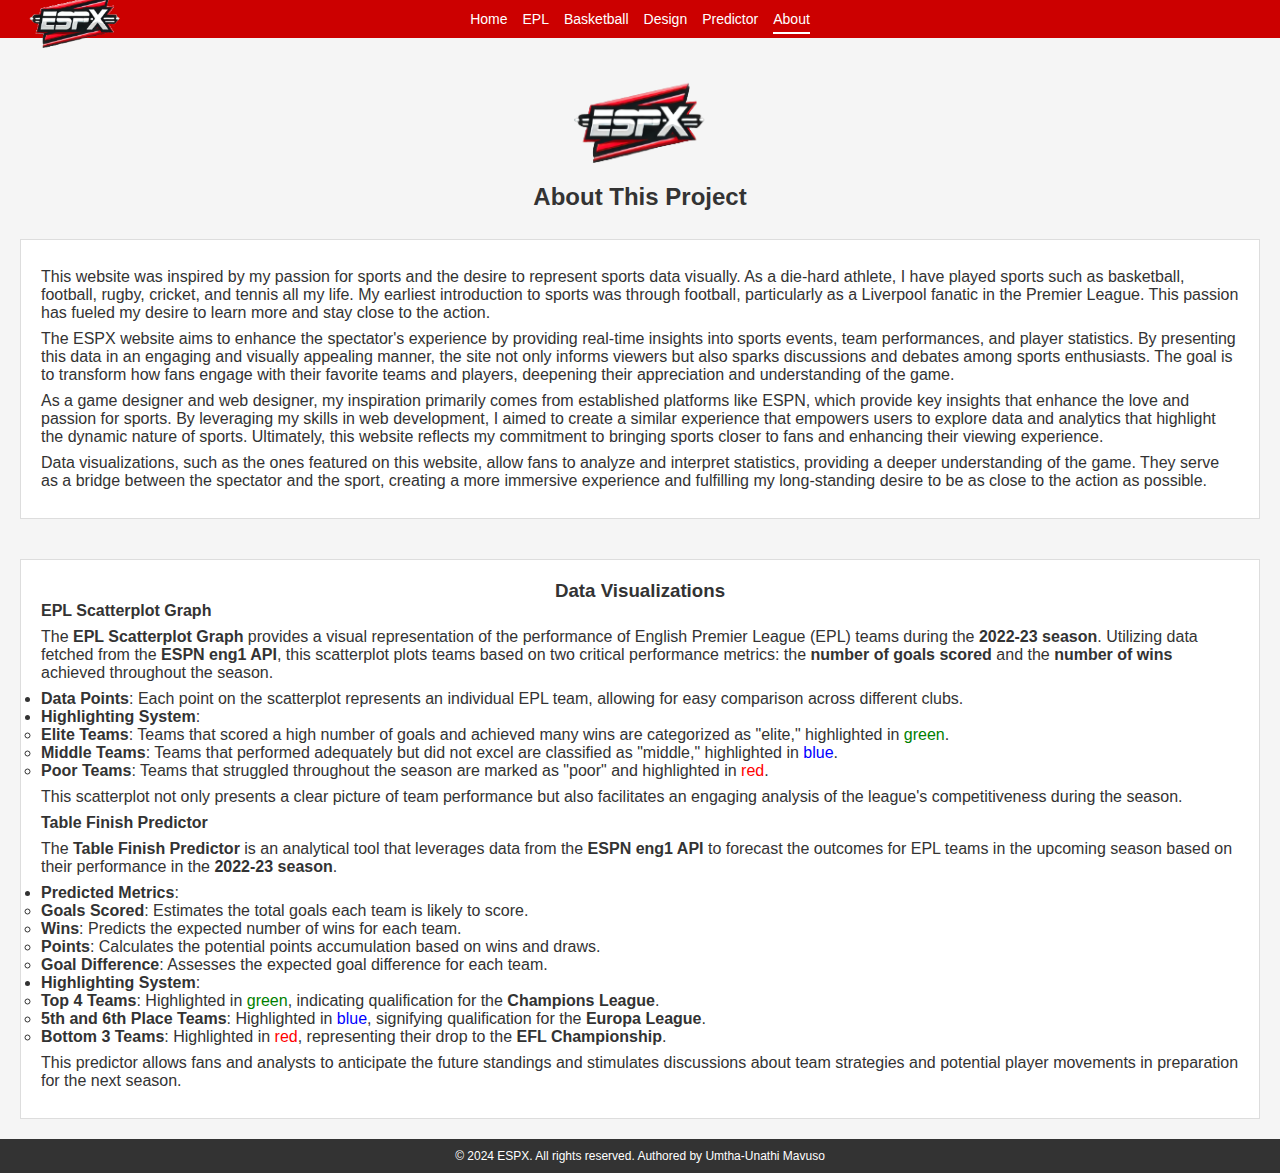
<file: html/about.html>
<!DOCTYPE html>
<html lang="en">
<head>
    <meta charset="UTF-8">
    <meta name="viewport" content="width=device-width, initial-scale=1.0">
    <title>About</title>
    <meta name="description" content="Learn about the inspiration and development behind the ESPN Clone project, combining a passion for sports with web development and data visualization.">
    <meta name="keywords" content="about, ESPN Clone, sports passion, web development, data visualization">
    <meta name="author" content="Umtha-Unathi Mavuso">
    <link rel="stylesheet" href="../css/styles.css">
    <script src="../js/all.js" defer></script>
</head>    
<body>
    <header>
        <div class="espx-header">
            <img src="../logos/espx-logo(2).png" alt="ESPX Logo" class="espx-logo">
            <nav>
                <ul class="nav-menu">
                    <!-- Navigation links to different pages -->
                    <li><a href="../index.html" class="nav-link" data-page="home">Home</a></li>
                    <li><a href="../html/efl.html" class="nav-link" data-page="epl">EPL</a></li>
                    <li><a href="../html/bballnews.html" class="nav-link" data-page="basketball">Basketball</a></li>
                    <li><a href="../html/design.html" class="nav-link" data-page="design">Design</a></li>
                    <li><a href="../html/predictor.html" class="nav-link" data-page="predictor">Predictor</a></li>
                    <li><a href="../html/about.html" class="nav-link" data-page="about">About</a></li>
                </ul>
            </nav>
        </div>
    </header>

    <main>
        <a href="../index.html">
            <img src="../logos/espx-logo(2).png" alt="ESPX Logo" class="espn-logo">
        </a>
        <h2>About This Project</h2>
        <section class="about-page-description">
            <p>This website was inspired by my passion for sports and the desire to represent sports data visually. As a die-hard athlete, I have played sports such as basketball, football, rugby, cricket, and tennis all my life. My earliest introduction to sports was through football, particularly as a Liverpool fanatic in the Premier League. This passion has fueled my desire to learn more and stay close to the action.</p>

            <p>The ESPX website aims to enhance the spectator's experience by providing real-time insights into sports events, team performances, and player statistics. By presenting this data in an engaging and visually appealing manner, the site not only informs viewers but also sparks discussions and debates among sports enthusiasts. The goal is to transform how fans engage with their favorite teams and players, deepening their appreciation and understanding of the game.</p>

            <p>As a game designer and web designer, my inspiration primarily comes from established platforms like ESPN, which provide key insights that enhance the love and passion for sports. By leveraging my skills in web development, I aimed to create a similar experience that empowers users to explore data and analytics that highlight the dynamic nature of sports. Ultimately, this website reflects my commitment to bringing sports closer to fans and enhancing their viewing experience.</p>

            <p>Data visualizations, such as the ones featured on this website, allow fans to analyze and interpret statistics, providing a deeper understanding of the game. They serve as a bridge between the spectator and the sport, creating a more immersive experience and fulfilling my long-standing desire to be as close to the action as possible.</p>
        </section>

        <section class="scatterplot-explanation">
            <h3>Data Visualizations</h3>
            <h4>EPL Scatterplot Graph</h4>
            <p>The <strong>EPL Scatterplot Graph</strong> provides a visual representation of the performance of English Premier League (EPL) teams during the <strong>2022-23 season</strong>. Utilizing data fetched from the <strong>ESPN eng1 API</strong>, this scatterplot plots teams based on two critical performance metrics: the <strong>number of goals scored</strong> and the <strong>number of wins</strong> achieved throughout the season.</p>
            <ul>
                <li><strong>Data Points</strong>: Each point on the scatterplot represents an individual EPL team, allowing for easy comparison across different clubs.</li>
                <li><strong>Highlighting System</strong>: 
                    <ul>
                        <li><strong>Elite Teams</strong>: Teams that scored a high number of goals and achieved many wins are categorized as "elite," highlighted in <span style="color: green;">green</span>.</li>
                        <li><strong>Middle Teams</strong>: Teams that performed adequately but did not excel are classified as "middle," highlighted in <span style="color: blue;">blue</span>.</li>
                        <li><strong>Poor Teams</strong>: Teams that struggled throughout the season are marked as "poor" and highlighted in <span style="color: red;">red</span>.</li>
                    </ul>
                </li>
            </ul>
            <p>This scatterplot not only presents a clear picture of team performance but also facilitates an engaging analysis of the league's competitiveness during the season.</p>

            <h4>Table Finish Predictor</h4>
            <p>The <strong>Table Finish Predictor</strong> is an analytical tool that leverages data from the <strong>ESPN eng1 API</strong> to forecast the outcomes for EPL teams in the upcoming season based on their performance in the <strong>2022-23 season</strong>.</p>
            <ul>
                <li><strong>Predicted Metrics</strong>: 
                    <ul>
                        <li><strong>Goals Scored</strong>: Estimates the total goals each team is likely to score.</li>
                        <li><strong>Wins</strong>: Predicts the expected number of wins for each team.</li>
                        <li><strong>Points</strong>: Calculates the potential points accumulation based on wins and draws.</li>
                        <li><strong>Goal Difference</strong>: Assesses the expected goal difference for each team.</li>
                    </ul>
                </li>
                <li><strong>Highlighting System</strong>: 
                    <ul>
                        <li><strong>Top 4 Teams</strong>: Highlighted in <span style="color: green;">green</span>, indicating qualification for the <strong>Champions League</strong>.</li>
                        <li><strong>5th and 6th Place Teams</strong>: Highlighted in <span style="color: blue;">blue</span>, signifying qualification for the <strong>Europa League</strong>.</li>
                        <li><strong>Bottom 3 Teams</strong>: Highlighted in <span style="color: red;">red</span>, representing their drop to the <strong>EFL Championship</strong>.</li>
                    </ul>
                </li>
            </ul>
            <p>This predictor allows fans and analysts to anticipate the future standings and stimulates discussions about team strategies and potential player movements in preparation for the next season.</p>
        </section>
    </main>

    <footer>
        <!-- Footer with copyright information -->
        <p>&copy; 2024 ESPX. All rights reserved. Authored by Umtha-Unathi Mavuso</p>
    </footer>
</body>
</html>
</file>
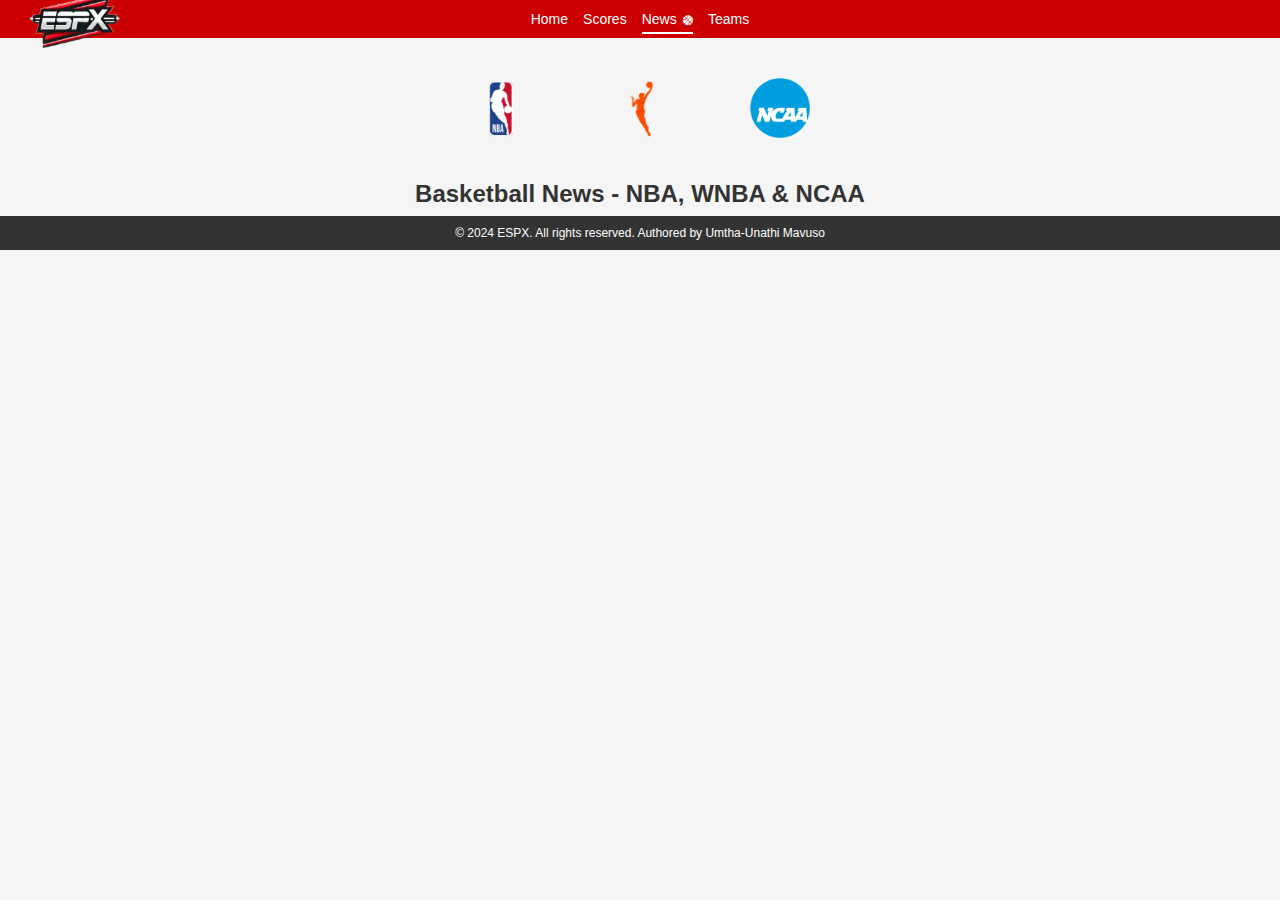
<file: html/bballnews.html>
<!DOCTYPE html>
<html lang="en">
<head>
    <meta charset="UTF-8">
    <meta name="viewport" content="width=device-width, initial-scale=1.0">
    <title>Basketball News - NBA, WNBA & NCAA</title>
    <link rel="stylesheet" href="../css/styles.css">
    <link rel="stylesheet" href="https://cdnjs.cloudflare.com/ajax/libs/font-awesome/6.0.0-beta3/css/all.min.css">
    <script src="../js/bballnews.js" defer></script> 
    <script src="../js/all.js" defer></script>
</head>
<body>
    <header class="espx-header">
        <img src="../logos/espx-logo(2).png" alt="ESPX Logo" class="espx-logo">
        <ul class="nav-menu">
            <li><a href="../index.html" class="nav-link" data-page="home">Home</a></li>
            <li><a href="../html/bballscores.html" class="nav-link" data-page="scores">Scores</a></li>
            <li><a href="../html/bballnews.html" class="nav-link" data-page="basketball">News <i class="fas fa-basketball-ball"></i></a></li> <!-- Added basketball icon -->
            <li><a href="../html/bballteams.html" class="nav-link" data-page="teams">Teams</a></li>
        </ul>
    </header>

    <main>
        <section>
            <div class="news-header">
                <a href="bballnews.html" data-league="nba">
                    <img src="../logos/nba-logo.png" alt="NBA Logo" class="nba-logo">
                </a>
                <a href="bballnews.html" data-league="wnba">
                    <img src="../logos/wnba-logo.png" alt="WNBA Logo" class="wnba-logo">
                </a>
                <a href="bballnews.html" data-league="ncaa">
                    <img src="../logos/ncaamw-logo.png" alt="NCAA Logo" class="ncaa-logo">
                </a>
            </div> 
            <h2>Basketball News - NBA, WNBA & NCAA</h2>
            <div id="news-container">
                <!-- Basketball news will be injected here -->
            </div>
        </section>
    </main>

    <footer>
        <p>&copy; 2024 ESPX. All rights reserved. Authored by Umtha-Unathi Mavuso</p>
    </footer>
</body>
</html>
</file>
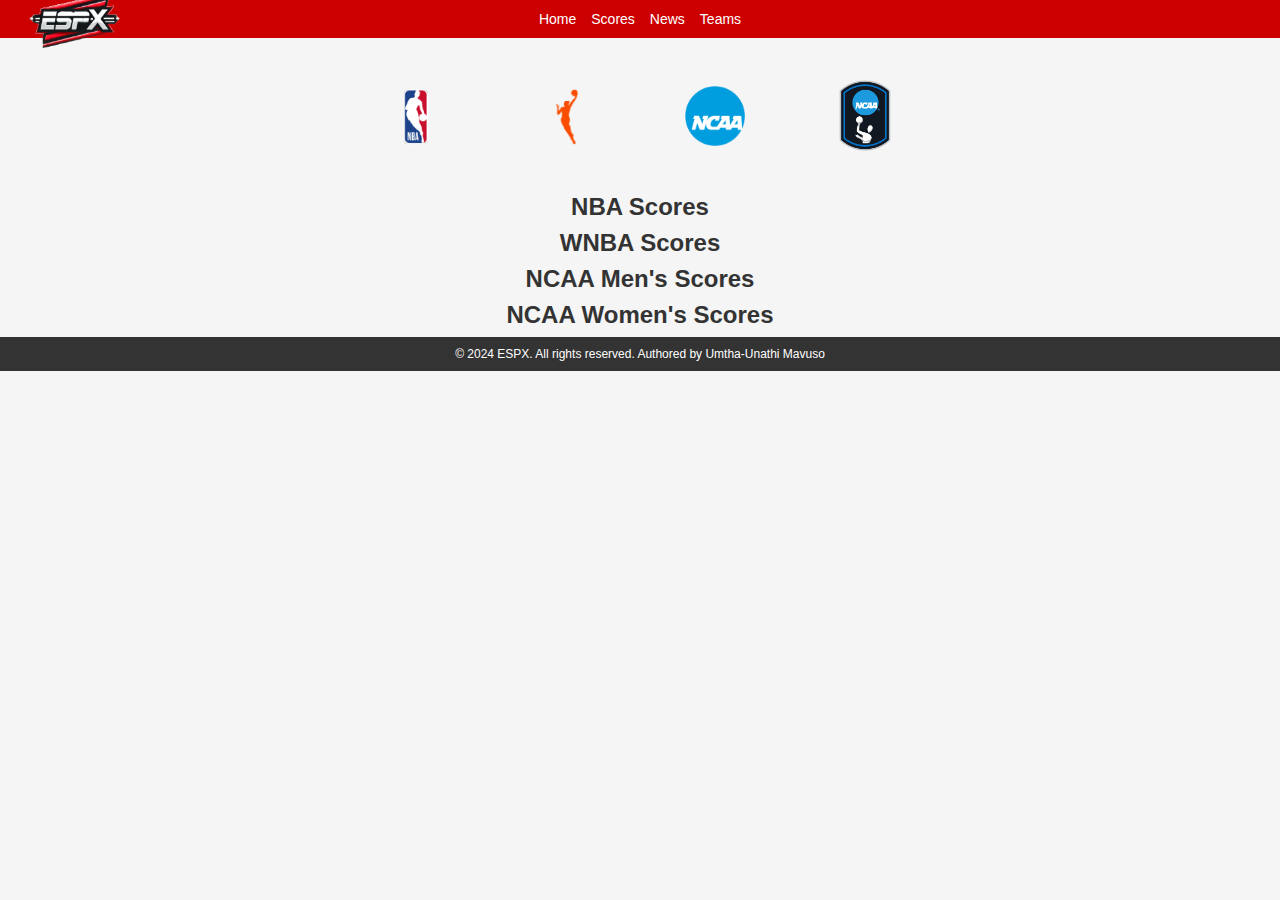
<file: html/bballscores.html>
<!DOCTYPE html>
<html lang="en">
<head>
    <meta charset="UTF-8">
    <meta name="viewport" content="width=device-width, initial-scale=1.0">
    <title>ESPX Basketball Scores</title>
    <link rel="stylesheet" href="../css/styles.css">
    <script src="../js/bballscores.js" defer></script>
</head>
<body>
    <header class="espx-header">
        <img src="../logos/espx-logo(2).png" alt="ESPX Logo" class="espx-logo">
        <ul class="nav-menu">
            <li><a href="../index.html" class="nav-link" data-page="home">Home</a></li>
            <li><a href="../html/bballscores.html" class="nav-link" data-page="scores">Scores</a></li>
            <li><a href="../html/bballnews.html" class="nav-link" data-page="basketball">News</a></li>
            <li><a href="../html/bballteams.html" class="nav-link" data-page="teams">Teams</a></li>
        </ul>
    </header>

    <main>
        <section>
            <div class="header-container">
                <!-- Logos for different leagues -->
                <img src="../logos/nba-logo.png" alt="NBA Logo" class="league-logo" id="nba-logo">
                <img src="../logos/wnba-logo.png" alt="WNBA Logo" class="league-logo" id="wnba-logo">
                <img src="../logos/ncaamw-logo.png" alt="NCAA Men's Logo" class="league-logo" id="ncaamw-logo">
                <img src="../logos/ncaaw-logo.png" alt="NCAA Women's Logo" class="league-logo" id="ncaaw-logo">
            </div>

            <!-- NBA Scores Container -->
            <div id="nba-scores-container" class="scores-container">
                <h2>NBA Scores</h2>
                <div id="nba-scores"></div>
            </div>

            <!-- WNBA Scores Container -->
            <div id="wnba-scores-container" class="scores-container">
                <h2>WNBA Scores</h2>
                <div id="wnba-scores"></div>
            </div>

            <!-- NCAA Men's Scores Container -->
            <div id="ncaamw-scores-container" class="scores-container">
                <h2>NCAA Men's Scores</h2>
                <div id="ncaamw-scores"></div>
            </div>

            <!-- NCAA Women's Scores Container -->
            <div id="ncaaw-scores-container" class="scores-container">
                <h2>NCAA Women's Scores</h2>
                <div id="ncaaw-scores"></div>
            </div>
        </section>
    </main>

    <footer>
        <p>&copy; 2024 ESPX. All rights reserved. Authored by Umtha-Unathi Mavuso</p>
    </footer>
</body>
</html>
</file>
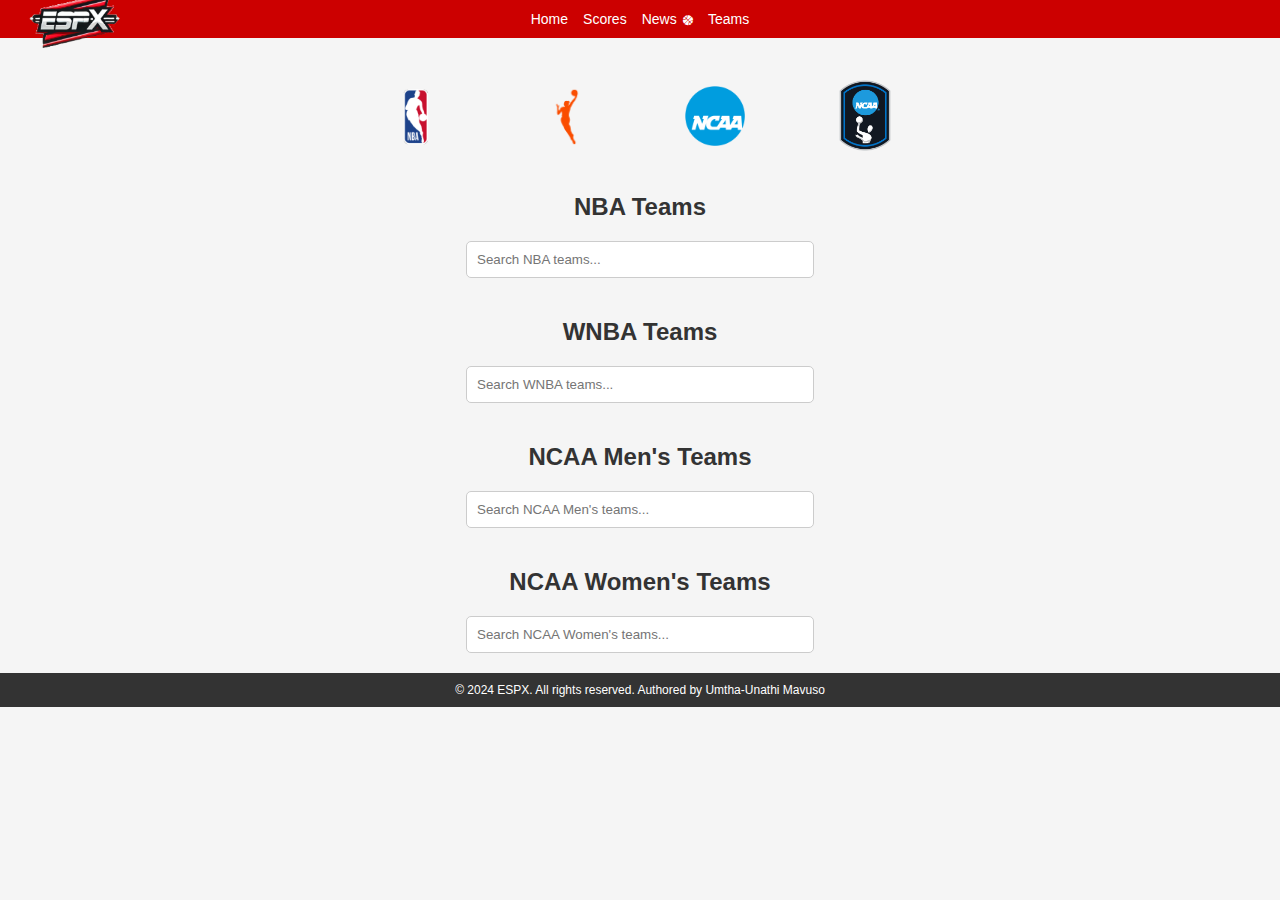
<file: html/bballteams.html>
<!DOCTYPE html>
<html lang="en">
<head>
    <meta charset="UTF-8">
    <meta name="viewport" content="width=device-width, initial-scale=1.0">
    <title>ESPX Basketball Teams</title>
    <link rel="stylesheet" href="../css/styles.css">
    <link rel="stylesheet" href="https://cdnjs.cloudflare.com/ajax/libs/font-awesome/6.0.0-beta3/css/all.min.css">
    <script src="../js/bballteams.js" defer></script>
</head>
<body>
    <header class="espx-header">
        <img src="../logos/espx-logo(2).png" alt="ESPX Logo" class="espx-logo">
        <ul class="nav-menu">
            <li><a href="../index.html" class="nav-link" data-page="home">Home</a></li>
            <li><a href="../html/bballscores.html" class="nav-link" data-page="scores">Scores</a></li>
            <li><a href="../html/bballnews.html" class="nav-link" data-page="basketball">News <i class="fas fa-basketball-ball"></i></a></li> <!-- Added basketball icon -->
            <li><a href="../html/bballteams.html" class="nav-link" data-page="teams">Teams</a></li>
        </ul>
    </header>

    <main>
        <section>
            <div class="header-container">
                <!-- Logos for different leagues -->
                <img src="../logos/nba-logo.png" alt="NBA Logo" class="league-logo" id="nba-logo">
                <img src="../logos/wnba-logo.png" alt="WNBA Logo" class="league-logo" id="wnba-logo">
                <img src="../logos/ncaamw-logo.png" alt="NCAA Men's Logo" class="league-logo" id="ncaamw-logo">
                <img src="../logos/ncaaw-logo.png" alt="NCAA Women's Logo" class="league-logo" id="ncaaw-logo">
            </div>

            <!-- NBA Teams Container -->
            <div id="nba-container" class="team-container">
                <h2>NBA Teams</h2>
                <input type="text" id="nba-search" placeholder="Search NBA teams..." />
                <div id="nba-teams"></div>
            </div>

            <!-- WNBA Teams Container -->
            <div id="wnba-container" class="team-container">
                <h2>WNBA Teams</h2>
                <input type="text" id="wnba-search" placeholder="Search WNBA teams..." />
                <div id="wnba-teams"></div>
            </div>

            <!-- NCAA Men's Teams Container -->
            <div id="ncaamw-container" class="team-container">
                <h2>NCAA Men's Teams</h2>
                <input type="text" id="ncaamw-search" placeholder="Search NCAA Men's teams..." />
                <div id="ncaamw-teams"></div>
            </div>

            <!-- NCAA Women's Teams Container -->
            <div id="ncaaw-container" class="team-container">
                <h2>NCAA Women's Teams</h2>
                <input type="text" id="ncaaw-search" placeholder="Search NCAA Women's teams..." />
                <div id="ncaaw-teams"></div>
            </div>
        </section>
    </main>

    <footer>
        <p>&copy; 2024 ESPX. All rights reserved. Authored by Umtha-Unathi Mavuso</p>
    </footer>
</body>
</html>
</file>
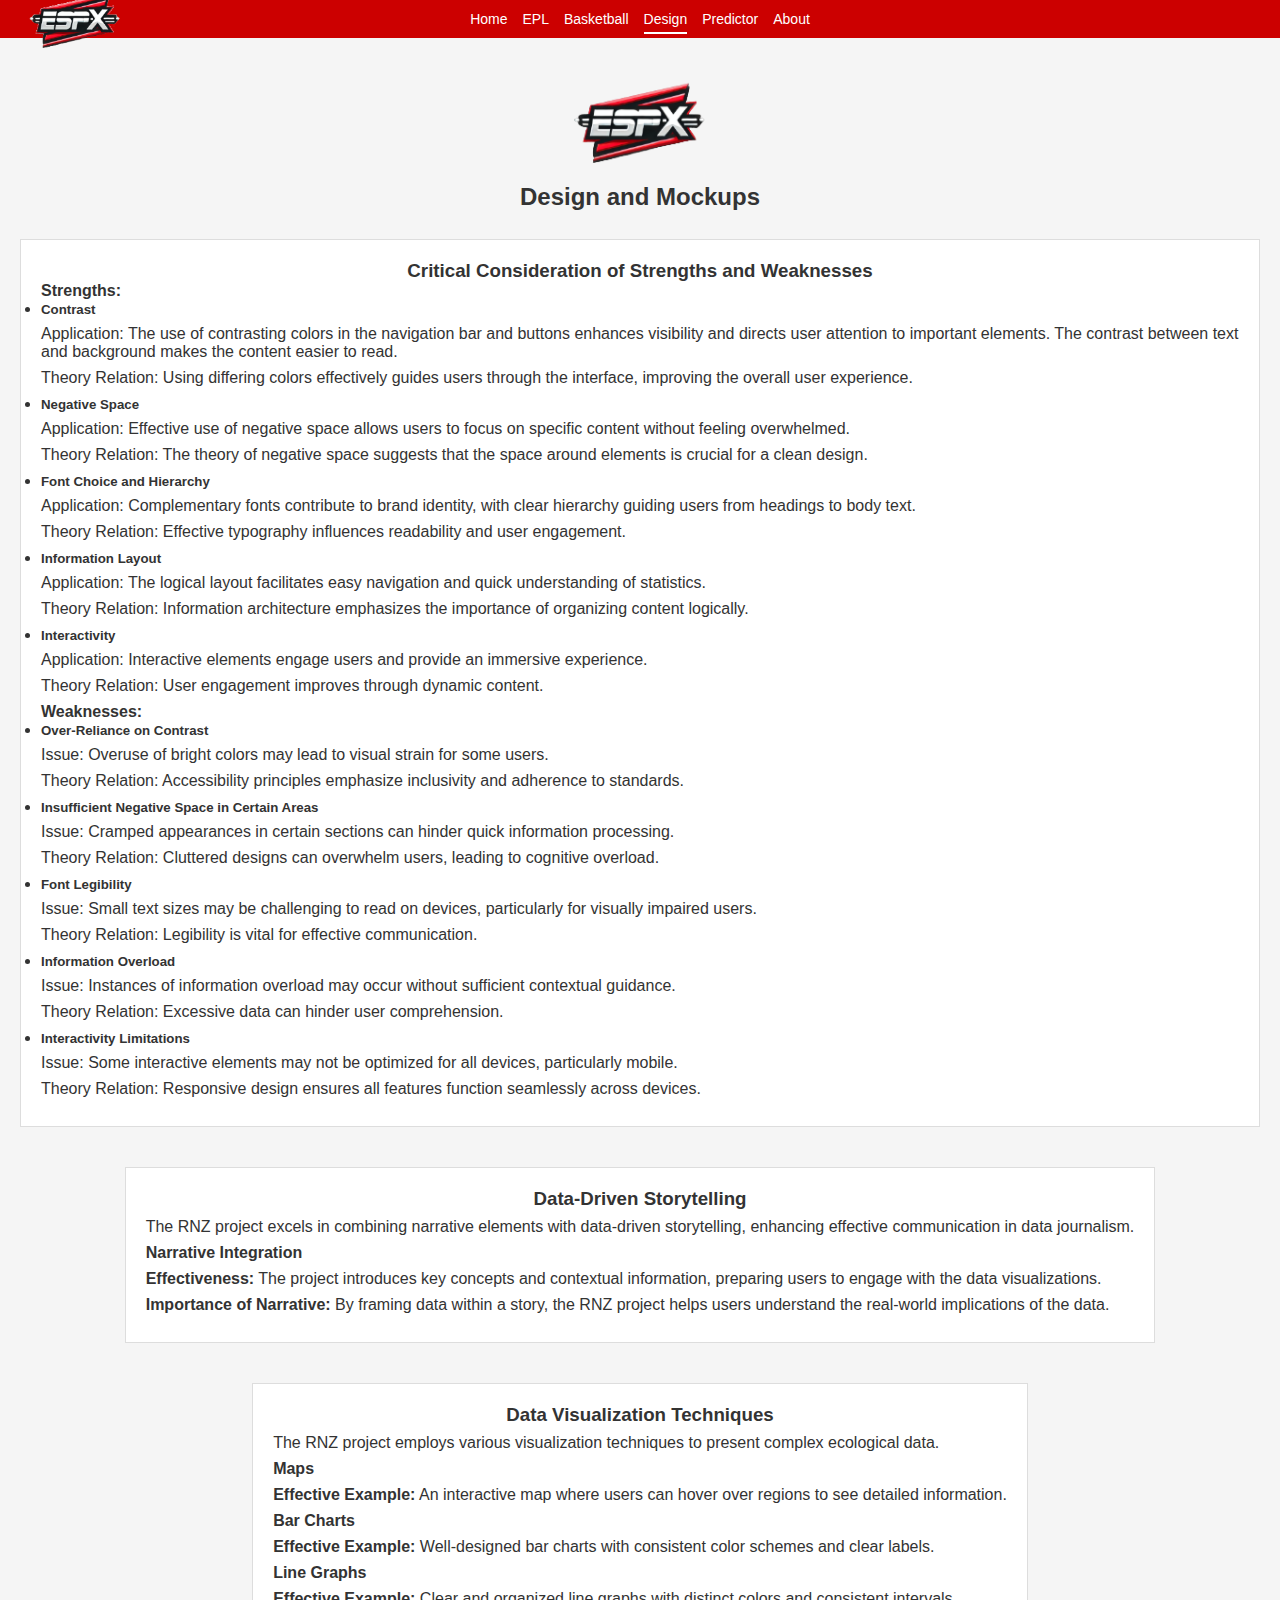
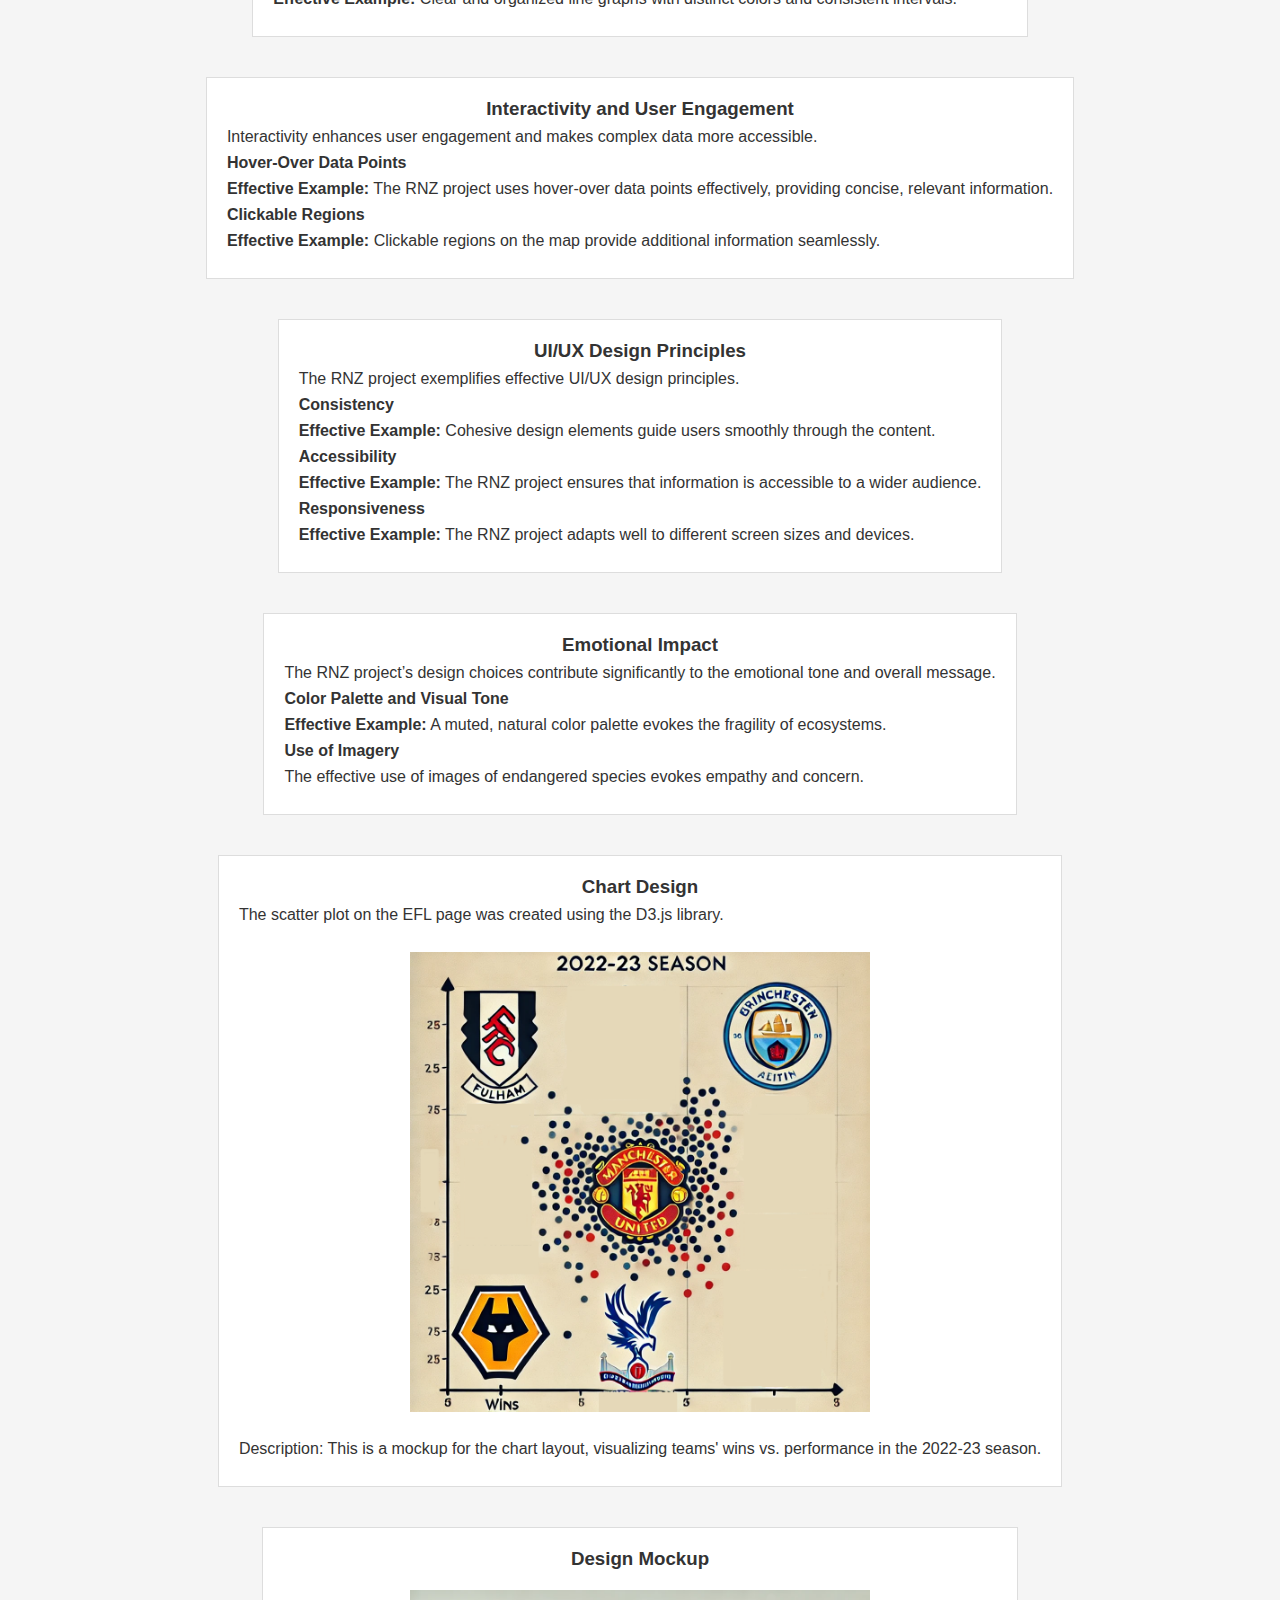
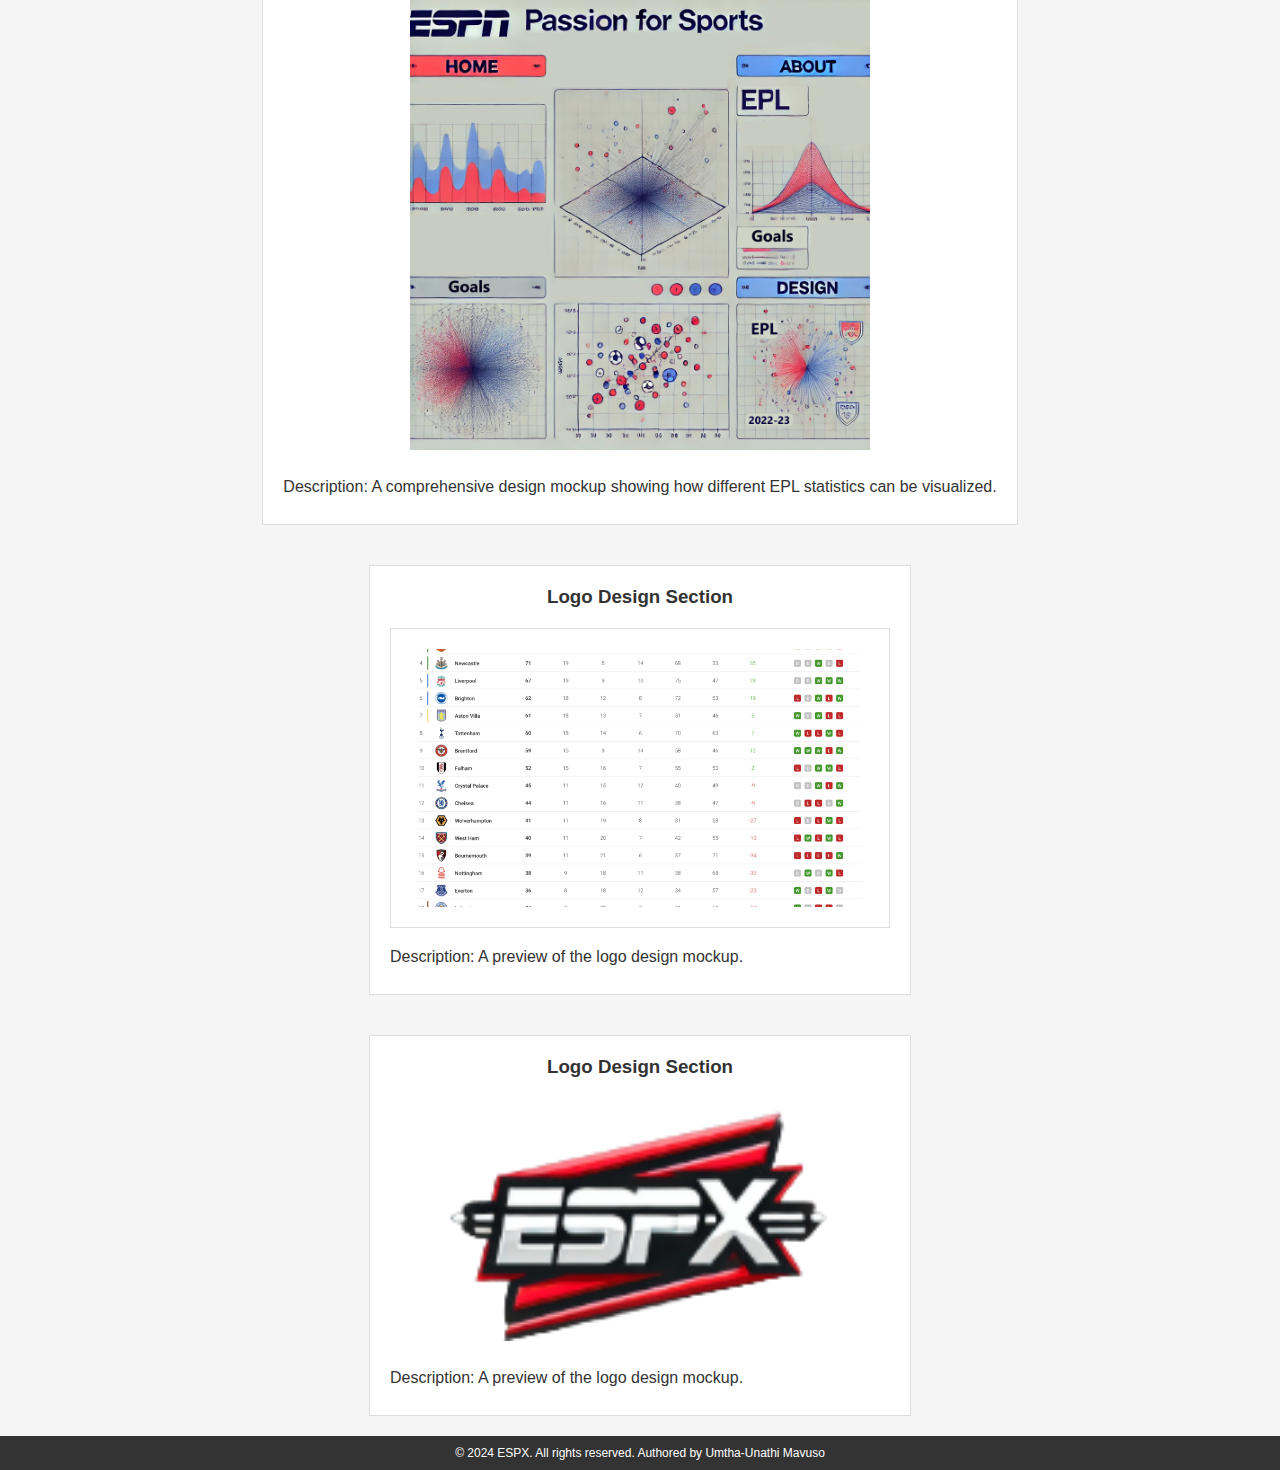
<file: html/design.html>
<!DOCTYPE html>
<html lang="en">
<head>
    <meta charset="UTF-8">
    <meta name="viewport" content="width=device-width, initial-scale=1.0">
    <title>Design Process</title>
    <meta name="description" content="Discover the design process behind the ESPN Clone website, including chart designs and mockups for the English Premier League visualizations.">
    <meta name="keywords" content="design process, mockups, chart design, D3.js, sports visualization">
    <meta name="author" content="Umtha-Unathi Mavuso">
    <link rel="stylesheet" href="../css/styles.css">
    <script src="../js/all.js" defer></script>
</head>    
<body>
    <header>
        <div class="espx-header">
            <img src="../logos/espx-logo(2).png" alt="ESPX Logo" class="espx-logo">
            <nav>
                <ul class="nav-menu">
                    <!-- Navigation links to different pages -->
                    <li><a href="../index.html" class="nav-link" data-page="home">Home</a></li>
                    <li><a href="../html/efl.html" class="nav-link" data-page="epl">EPL</a></li>
                    <li><a href="../html/bballnews.html" class="nav-link" data-page="basketball">Basketball</a></li>
                    <li><a href="../html/design.html" class="nav-link" data-page="design">Design</a></li>
                    <li><a href="../html/predictor.html" class="nav-link" data-page="predictor">Predictor</a></li>
                    <li><a href="../html/about.html" class="nav-link" data-page="about">About</a></li>
                </ul>
            </nav>
        </div>
    </header>

    <main>
        <a href="../index.html">
            <img src="/logos/espx-logo(2).png" alt="ESPX Logo" class="espn-logo">
        </a>
        <h2 class="design-title">Design and Mockups</h2>
        
        <section class="strengths-and-weaknesses-description">
            <h3>Critical Consideration of Strengths and Weaknesses</h3>
            <h4>Strengths:</h4>
            <ul>
                <li>
                    <h5>Contrast</h5>
                    <p>Application: The use of contrasting colors in the navigation bar and buttons enhances visibility and directs user attention to important elements. The contrast between text and background makes the content easier to read.</p>
                    <p>Theory Relation: Using differing colors effectively guides users through the interface, improving the overall user experience.</p>
                </li>
                <li>
                    <h5>Negative Space</h5>
                    <p>Application: Effective use of negative space allows users to focus on specific content without feeling overwhelmed.</p>
                    <p>Theory Relation: The theory of negative space suggests that the space around elements is crucial for a clean design.</p>
                </li>
                <li>
                    <h5>Font Choice and Hierarchy</h5>
                    <p>Application: Complementary fonts contribute to brand identity, with clear hierarchy guiding users from headings to body text.</p>
                    <p>Theory Relation: Effective typography influences readability and user engagement.</p>
                </li>
                <li>
                    <h5>Information Layout</h5>
                    <p>Application: The logical layout facilitates easy navigation and quick understanding of statistics.</p>
                    <p>Theory Relation: Information architecture emphasizes the importance of organizing content logically.</p>
                </li>
                <li>
                    <h5>Interactivity</h5>
                    <p>Application: Interactive elements engage users and provide an immersive experience.</p>
                    <p>Theory Relation: User engagement improves through dynamic content.</p>
                </li>
            </ul>

            <h4>Weaknesses:</h4>
            <ul>
                <li>
                    <h5>Over-Reliance on Contrast</h5>
                    <p>Issue: Overuse of bright colors may lead to visual strain for some users.</p>
                    <p>Theory Relation: Accessibility principles emphasize inclusivity and adherence to standards.</p>
                </li>
                <li>
                    <h5>Insufficient Negative Space in Certain Areas</h5>
                    <p>Issue: Cramped appearances in certain sections can hinder quick information processing.</p>
                    <p>Theory Relation: Cluttered designs can overwhelm users, leading to cognitive overload.</p>
                </li>
                <li>
                    <h5>Font Legibility</h5>
                    <p>Issue: Small text sizes may be challenging to read on devices, particularly for visually impaired users.</p>
                    <p>Theory Relation: Legibility is vital for effective communication.</p>
                </li>
                <li>
                    <h5>Information Overload</h5>
                    <p>Issue: Instances of information overload may occur without sufficient contextual guidance.</p>
                    <p>Theory Relation: Excessive data can hinder user comprehension.</p>
                </li>
                <li>
                    <h5>Interactivity Limitations</h5>
                    <p>Issue: Some interactive elements may not be optimized for all devices, particularly mobile.</p>
                    <p>Theory Relation: Responsive design ensures all features function seamlessly across devices.</p>
                </li>
            </ul>
        </section>

        <section class="data-storytelling">
            <h3>Data-Driven Storytelling</h3>
            <p>The RNZ project excels in combining narrative elements with data-driven storytelling, enhancing effective communication in data journalism.</p>
            <h4>Narrative Integration</h4>
            <p><strong>Effectiveness:</strong> The project introduces key concepts and contextual information, preparing users to engage with the data visualizations.</p>
            <p><strong>Importance of Narrative:</strong> By framing data within a story, the RNZ project helps users understand the real-world implications of the data.</p>
        </section>

        <section class="visualization-techniques">
            <h3>Data Visualization Techniques</h3>
            <p>The RNZ project employs various visualization techniques to present complex ecological data.</p>
            <h4>Maps</h4>
            <p><strong>Effective Example:</strong> An interactive map where users can hover over regions to see detailed information.</p>
            <h4>Bar Charts</h4>
            <p><strong>Effective Example:</strong> Well-designed bar charts with consistent color schemes and clear labels.</p>
            <h4>Line Graphs</h4>
            <p><strong>Effective Example:</strong> Clear and organized line graphs with distinct colors and consistent intervals.</p>
        </section>

        <section class="interactivity-engagement">
            <h3>Interactivity and User Engagement</h3>
            <p>Interactivity enhances user engagement and makes complex data more accessible.</p>
            <h4>Hover-Over Data Points</h4>
            <p><strong>Effective Example:</strong> The RNZ project uses hover-over data points effectively, providing concise, relevant information.</p>
            <h4>Clickable Regions</h4>
            <p><strong>Effective Example:</strong> Clickable regions on the map provide additional information seamlessly.</p>
        </section>

        <section class="design-principles">
            <h3>UI/UX Design Principles</h3>
            <p>The RNZ project exemplifies effective UI/UX design principles.</p>
            <h4>Consistency</h4>
            <p><strong>Effective Example:</strong> Cohesive design elements guide users smoothly through the content.</p>
            <h4>Accessibility</h4>
            <p><strong>Effective Example:</strong> The RNZ project ensures that information is accessible to a wider audience.</p>
            <h4>Responsiveness</h4>
            <p><strong>Effective Example:</strong> The RNZ project adapts well to different screen sizes and devices.</p>
        </section>

        <section class="emotional-impact">
            <h3>Emotional Impact</h3>
            <p>The RNZ project’s design choices contribute significantly to the emotional tone and overall message.</p>
            <h4>Color Palette and Visual Tone</h4>
            <p><strong>Effective Example:</strong> A muted, natural color palette evokes the fragility of ecosystems.</p>
            <h4>Use of Imagery</h4>
            <p>The effective use of images of endangered species evokes empathy and concern.</p>
        </section>

        <section class="chart-description">
            <h3>Chart Design</h3>
            <p>The scatter plot on the EFL page was created using the D3.js library.</p>
            <img src="../images/ChartMockUP.png" alt="Chart Mockup" class="chart-image">
            <p>Description: This is a mockup for the chart layout, visualizing teams' wins vs. performance in the 2022-23 season.</p>
        </section>

        <section class="design-section">
            <h3>Design Mockup</h3>
            <img src="../images/Design MockUp.png" alt="Design Mockup" class="design-mockup">
            <p>Description: A comprehensive design mockup showing how different EPL statistics can be visualized.</p>
        </section>
    
        <section class="epl-table-design">
            <h3>Logo Design Section</h3>
            <img src="../images/EPL_Table.png" alt="epl table mockup" class="epl-table-design">
            <p>Description: A preview of the logo design mockup.</p>
        </section>

    <section class="logo-design-section">
        <h3>Logo Design Section</h3>
        <img src="../logos/espx-logo(2).png" alt="Logo Mockup" class="logo-mockup">
        <p>Description: A preview of the logo design mockup.</p>
    </section>
</main>

<footer>
    <!-- Footer with copyright information -->
    <p>&copy; 2024 ESPX. All rights reserved. Authored by Umtha-Unathi Mavuso</p>
</footer>
</body>
</html>
</file>
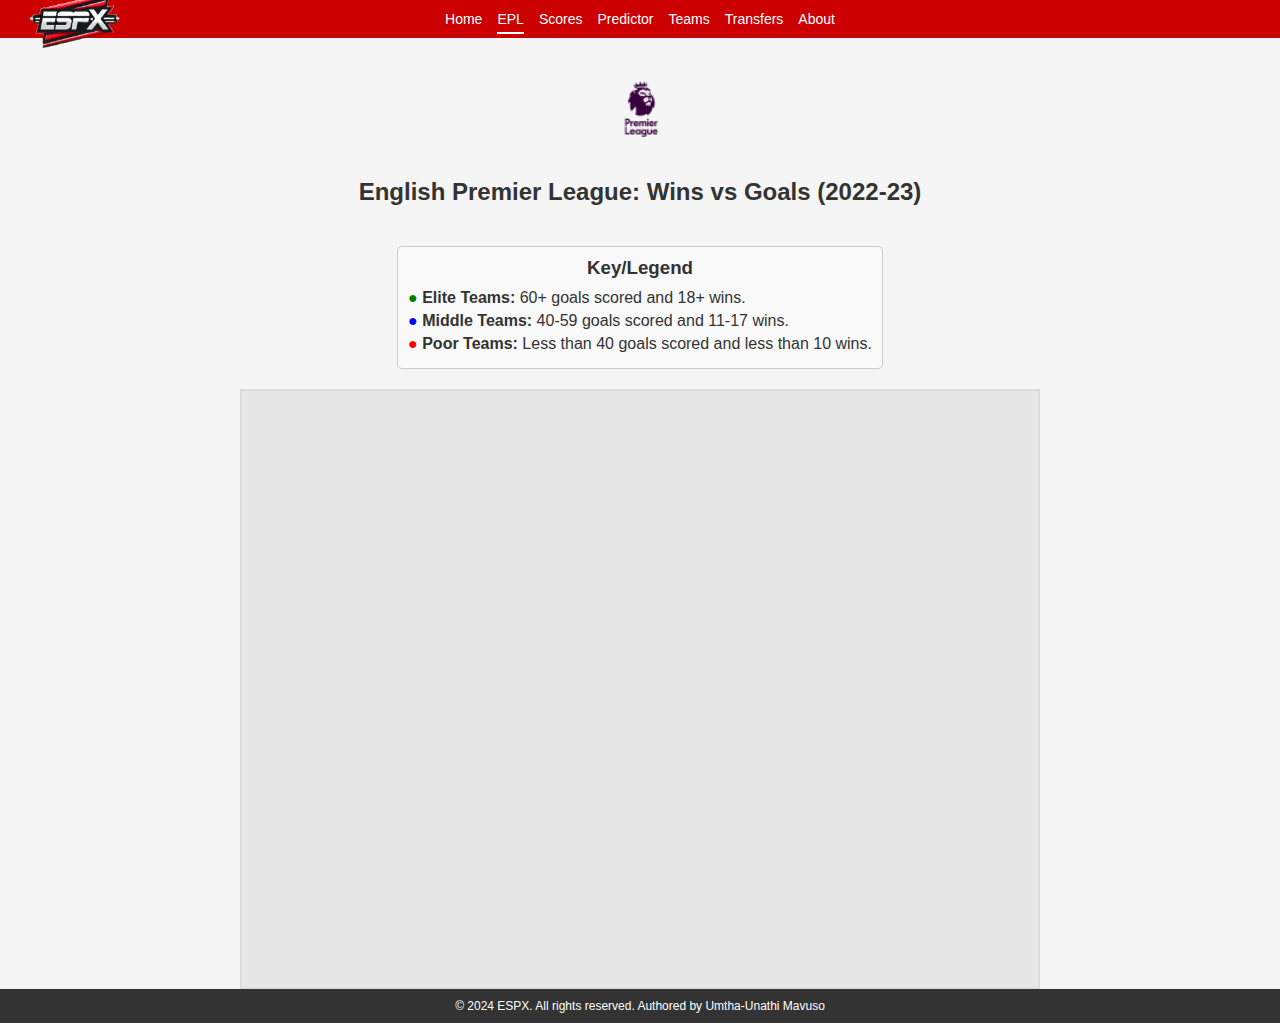
<file: html/efl.html>
<!DOCTYPE html>
<html lang="en">
<head>
    <!-- Character encoding for the document -->
    <meta charset="UTF-8">
    <!-- Viewport settings for responsive design -->
    <meta name="viewport" content="width=device-width, initial-scale=1.0">
    
    <!-- Title of the webpage displayed in the browser tab -->
    <title>EFL Wins vs Goals Scatter Plot</title>
    
    <!-- Description for SEO, summarizing the webpage's purpose -->
    <meta name="description" content="Explore the relationship between wins and goals scored in the English Premier League for the 2022-23 season through our interactive scatter plot.">
    
    <!-- Keywords for SEO, relevant to the webpage's content -->
    <meta name="keywords" content="EPL Scatter Plot, English Premier League, wins vs goals, data visualization, D3.js">
    
    <!-- Author of the webpage -->
    <meta name="author" content="Umtha-Unathi Mavuso">
    
    <!-- Link to the main stylesheet for styling the webpage -->
    <link rel="stylesheet" href="../css/styles.css">
    
    <!-- D3.js library for data visualization -->
    <script src="https://d3js.org/d3.v7.min.js"></script>
    
    <!-- Link to the main script for scatter plot functionality, loaded after HTML parsing -->
    <script src="../js/script.js" defer></script>
    <script src="../js/all.js" defer></script>
</head>
<body>
    <header>
        <div class="espx-header">
            <!-- Logo of the ESPX Website -->
            <img src="../logos/espx-logo(2).png" alt="ESPX Logo" class="espx-logo">
            <nav>
                <ul class="nav-menu">
                    <!-- Navigation links to different pages -->
                    <li><a href="../index.html" class="nav-link" data-page="home">Home</a></li>
                    <li><a href="../html/efl.html" class="nav-link" data-page="epl">EPL</a></li>
                    <li><a href="../html/scores.html" class="nav-link" data-page="scores">Scores</a></li>
                    <li><a href="../html/predictor.html" class="nav-link" data-page="predictor">Predictor</a></li>
                    <li><a href="../html/eplteams.html" class="nav-link" data-page="teams">Teams</a></li>
                    <li><a href="../html/transfer.html" class="nav-link" data-page="transfers">Transfers</a></li>
                    <li><a href="../html/about.html" class="nav-link" data-page="about">About</a></li>
                </ul>
            </nav>
        </div>
    </header>

    <main>
        <a href="scores.html">
            <img src="../logos/EPL_logo.png" alt="EPL Logo" class="epl-logo">
        </a>
        <!-- Title for the scatter plot -->
        <h2 class="chart-title">English Premier League: Wins vs Goals (2022-23)</h2>
        <!-- Legend for highlighting system -->
        <div class="legend">
            <h3>Key/Legend</h3>
            <ul>
                <li><span style="color: green;">&#9679;</span> <strong>Elite Teams:</strong> 60+ goals scored and 18+ wins.</li>
                <li><span style="color: blue;">&#9679;</span> <strong>Middle Teams:</strong> 40-59 goals scored and 11-17 wins.</li>
                <li><span style="color: red;">&#9679;</span> <strong>Poor Teams:</strong> Less than 40 goals scored and less than 10 wins.</li>
            </ul>
        </div>
        <!-- Tooltip for displaying data on hover -->
        <div id="tooltip" class="tooltip"></div>
        <!-- SVG element for the scatter plot -->
        <svg width="800" height="600"></svg>
    </main>

    <footer>
        <!-- Footer with copyright information -->
        <p>&copy; 2024 ESPX. All rights reserved. Authored by Umtha-Unathi Mavuso</p>
    </footer>
</body>
</html>
</file>
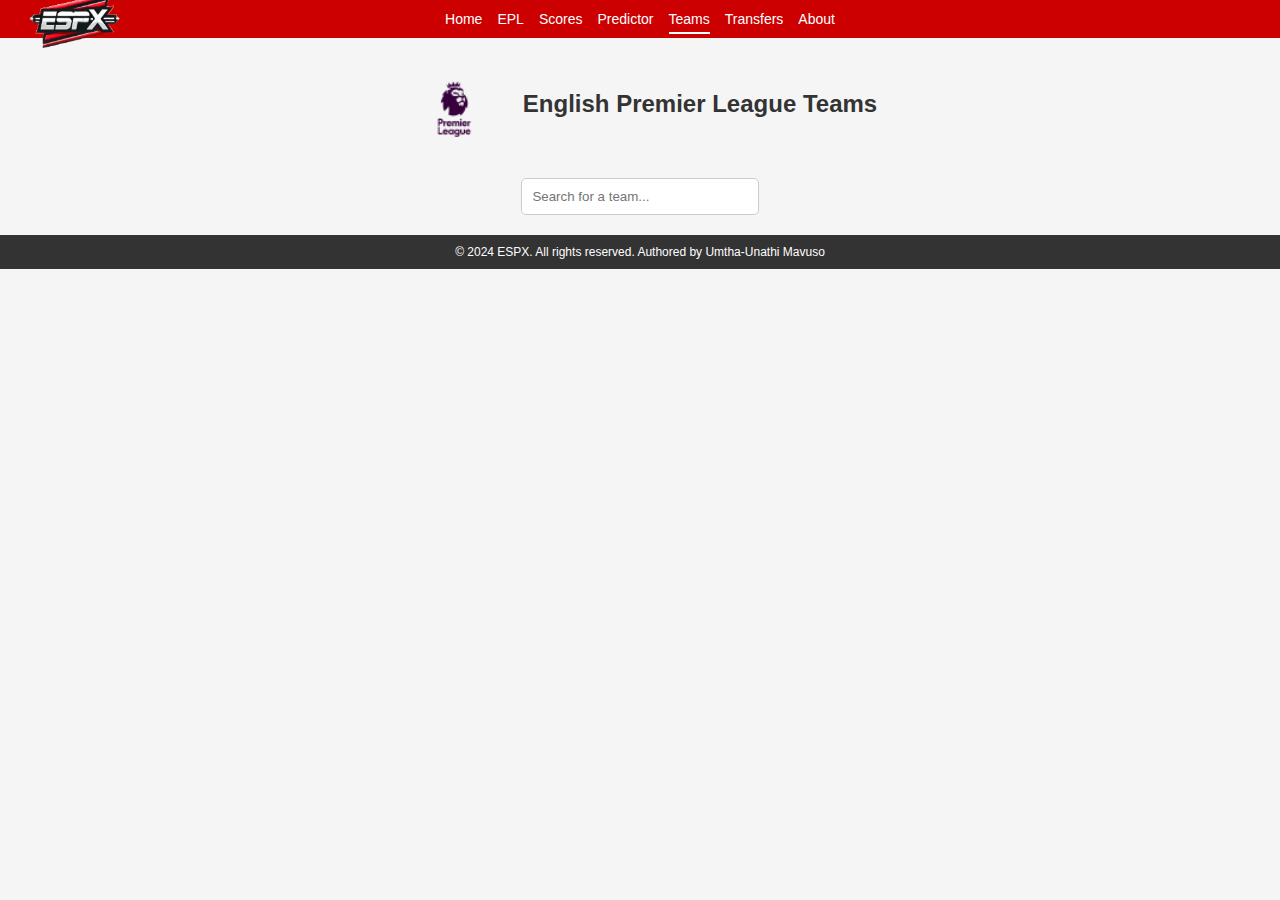
<file: html/eplteams.html>
<!DOCTYPE html>
<html lang="en">
<head>
    <meta charset="UTF-8">
    <meta name="viewport" content="width=device-width, initial-scale=1.0">
    <title>Teams - English Premier League</title>
    <link rel="stylesheet" href="../css/styles.css">
    <script src="../js/eplteams.js" defer></script>
    <script src="../js/all.js" defer></script>
</head>
<body>
    <header class="espx-header">
        <img src="../logos/espx-logo(2).png" alt="ESPX Logo" class="espx-logo">
        <ul class="nav-menu">
            <!-- Navigation links to different pages -->
            <li><a href="../index.html" class="nav-link" data-page="home">Home</a></li>
            <li><a href="../html/efl.html" class="nav-link" data-page="epl">EPL</a></li>
            <li><a href="../html/scores.html" class="nav-link" data-page="scores">Scores</a></li>
            <li><a href="../html/predictor.html" class="nav-link" data-page="predictor">Predictor</a></li>
            <li><a href="../html/eplteams.html" class="nav-link" data-page="teams">Teams</a></li>
            <li><a href="../html/transfer.html" class="nav-link" data-page="transfers">Transfers</a></li>
            <li><a href="../html/about.html" class="nav-link" data-page="about">About</a></li>
        </ul>
    </header>

    <main>
        <section>
            <div class="header-container">
                <a href="scores.html">
                    <img src="../logos/EPL_logo.png" alt="EPL Logo" class="epl-logo">
                </a>
                <h2>English Premier League Teams</h2>
            </div>
            <input type="text" id="search-bar" placeholder="Search for a team..." />
            <div id="teams-container"></div>
        </section>
    </main>

    <footer>
        <p>&copy; 2024 ESPX. All rights reserved. Authored by Umtha-Unathi Mavuso</p>
    </footer>
</body>
</html>
</file>
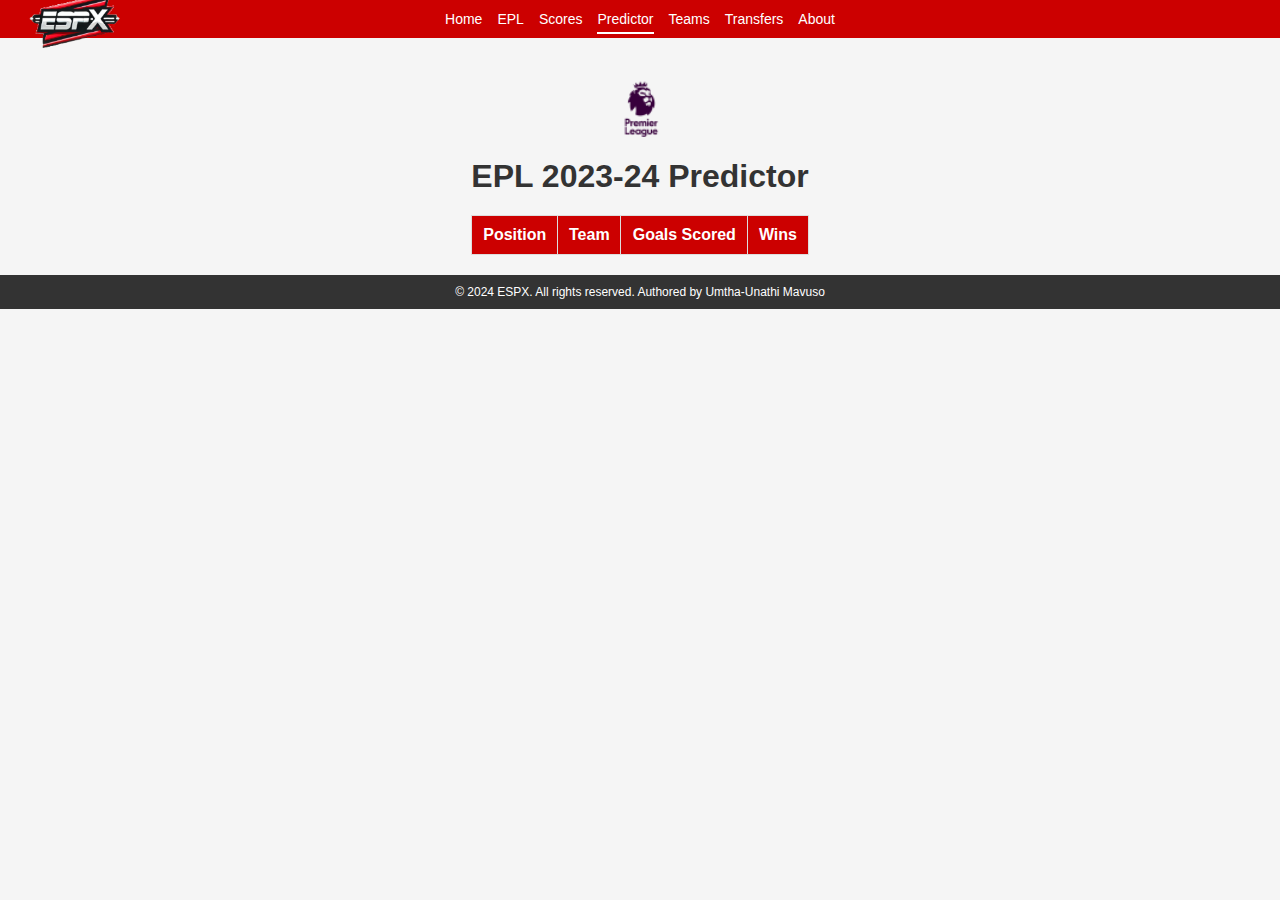
<file: html/predictor.html>
<!DOCTYPE html>
<html lang="en">
<head>
    <!-- Character encoding for the document -->
    <meta charset="UTF-8">
    <!-- Viewport settings for responsive design -->
    <meta name="viewport" content="width=device-width, initial-scale=1.0">
    
    <!-- Title of the webpage displayed in the browser tab -->
    <title>EPL Table Predictor</title>
    
    <!-- Description for SEO, summarizing the webpage's purpose -->
    <meta name="description" content="Predict the outcomes of the English Premier League 2023-24 season with our interactive EPL table predictor. Analyze team performance and statistics.">
    
    <!-- Keywords for SEO, relevant to the webpage's content -->
    <meta name="keywords" content="EPL Predictor, English Premier League, sports analytics, team statistics, data visualization">
    
    <!-- Author of the webpage -->
    <meta name="author" content="Umtha-Unathi Mavuso">
    
    <!-- Link to the main stylesheet for styling the webpage -->
    <link rel="stylesheet" href="../css/styles.css">
    
    <!-- D3.js library for data visualization -->
    <script src="https://d3js.org/d3.v7.min.js"></script>
    
    <!-- Link to the script for the predictor functionality, loaded after HTML parsing -->
    <script src="../js/predictor.js" defer></script>
    <script src="../js/all.js" defer></script>
</head>
<body>
    <header>
        <div class="espx-header">
            <!-- Logo of the ESPN Clone Website -->
            <img src="../logos/espx-logo(2).png" alt="ESPX Logo" class="espx-logo">
            <nav>
                <ul class="nav-menu">
                    <!-- Navigation links to different pages -->
                    <li><a href="../index.html" class="nav-link" data-page="home">Home</a></li>
                    <li><a href="../html/efl.html" class="nav-link" data-page="epl">EPL</a></li>
                    <li><a href="../html/scores.html" class="nav-link" data-page="scores">Scores</a></li>
                    <li><a href="../html/predictor.html" class="nav-link" data-page="predictor">Predictor</a></li>
                    <li><a href="../html/eplteams.html" class="nav-link" data-page="teams">Teams</a></li>
                    <li><a href="../html/transfer.html" class="nav-link" data-page="transfers">Transfers</a></li>
                    <li><a href="../html/about.html" class="nav-link" data-page="about">About</a></li>
                </ul>
            </nav>
        </div>
    </header>

    <main>
        <section class="predictor-section">
            <a href="scores.html">
                <img src="../logos/EPL_logo.png" alt="EPL Logo" class="epl-logo">
            </a>
            <!-- Main heading for the predictor section -->
            <h1>EPL 2023-24 Predictor</h1>
            <div class="table-container">
                <!-- Table to display EPL teams and their statistics -->
                <table id="epl-table">
                    <thead>
                        <tr>
                            <th>Position</th>
                            <th>Team</th>
                            <th>Goals Scored</th>
                            <th>Wins</th>
                        </tr>
                    </thead>
                    <tbody>
                        <!-- Data from API will be populated here -->
                    </tbody>
                </table>
            </div>
        </section>
    </main>

    <footer>
        <!-- Footer with copyright information -->
        <p>&copy; 2024 ESPX. All rights reserved. Authored by Umtha-Unathi Mavuso</p>
    </footer>
</body>
</html>
</file>
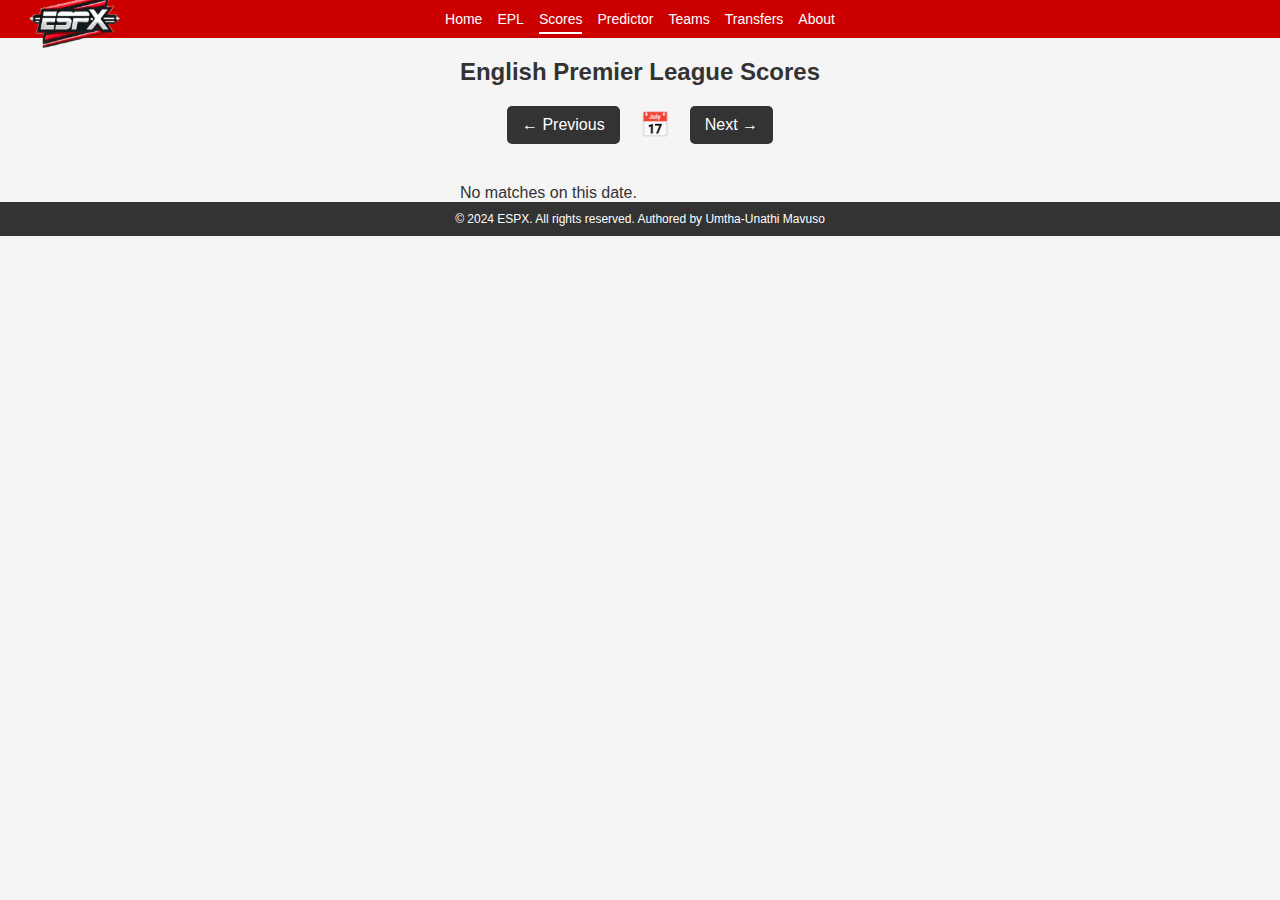
<file: html/scores.html>
<!DOCTYPE html>
<html lang="en">
<head>
    <meta charset="UTF-8">
    <meta name="viewport" content="width=device-width, initial-scale=1.0">
    <title>Scores - English Premier League</title>
    <link rel="stylesheet" href="../css/styles.css">
    <script src="../js/eplcalendar.js" defer></script>
    <script src="../js/all.js" defer></script>
</head>
<body>
    <header class="espx-header">
        <img src="../logos/espx-logo(2).png" alt="ESPX Logo" class="espx-logo">
        <ul class="nav-menu">
                    <!-- Navigation links to different pages -->
                    <li><a href="../index.html" class="nav-link" data-page="home">Home</a></li>
                    <li><a href="../html/efl.html" class="nav-link" data-page="epl">EPL</a></li>
                    <li><a href="../html/scores.html" class="nav-link" data-page="scores">Scores</a></li>
                    <li><a href="../html/predictor.html" class="nav-link" data-page="predictor">Predictor</a></li>
                    <li><a href="../html/eplteams.html" class="nav-link" data-page="teams">Teams</a></li>
                    <li><a href="../html/transfer.html" class="nav-link" data-page="transfers">Transfers</a></li>
                    <li><a href="../html/about.html" class="nav-link" data-page="about">About</a></li>
        </ul>
    </header>

    <main>
        <section>
            <h2>English Premier League Scores</h2>
            
            <!-- Calendar View Controls -->
            <div class="calendar-controls">
                <button id="prevWeek" class="nav-arrow">&#8592; Previous</button>
                <button id="calendarIcon" class="calendar-icon">&#128197;</button>
                <button id="nextWeek" class="nav-arrow">Next &#8594;</button>
            </div>
            
            <!-- Container to display dates -->
            <div id="calendar-container"></div>
            <div id="match-list-container"></div>
        </section>
    </main>

    <footer>
        <p>&copy; 2024 ESPX. All rights reserved. Authored by Umtha-Unathi Mavuso</p>
    </footer>
</body>
</html>
</file>
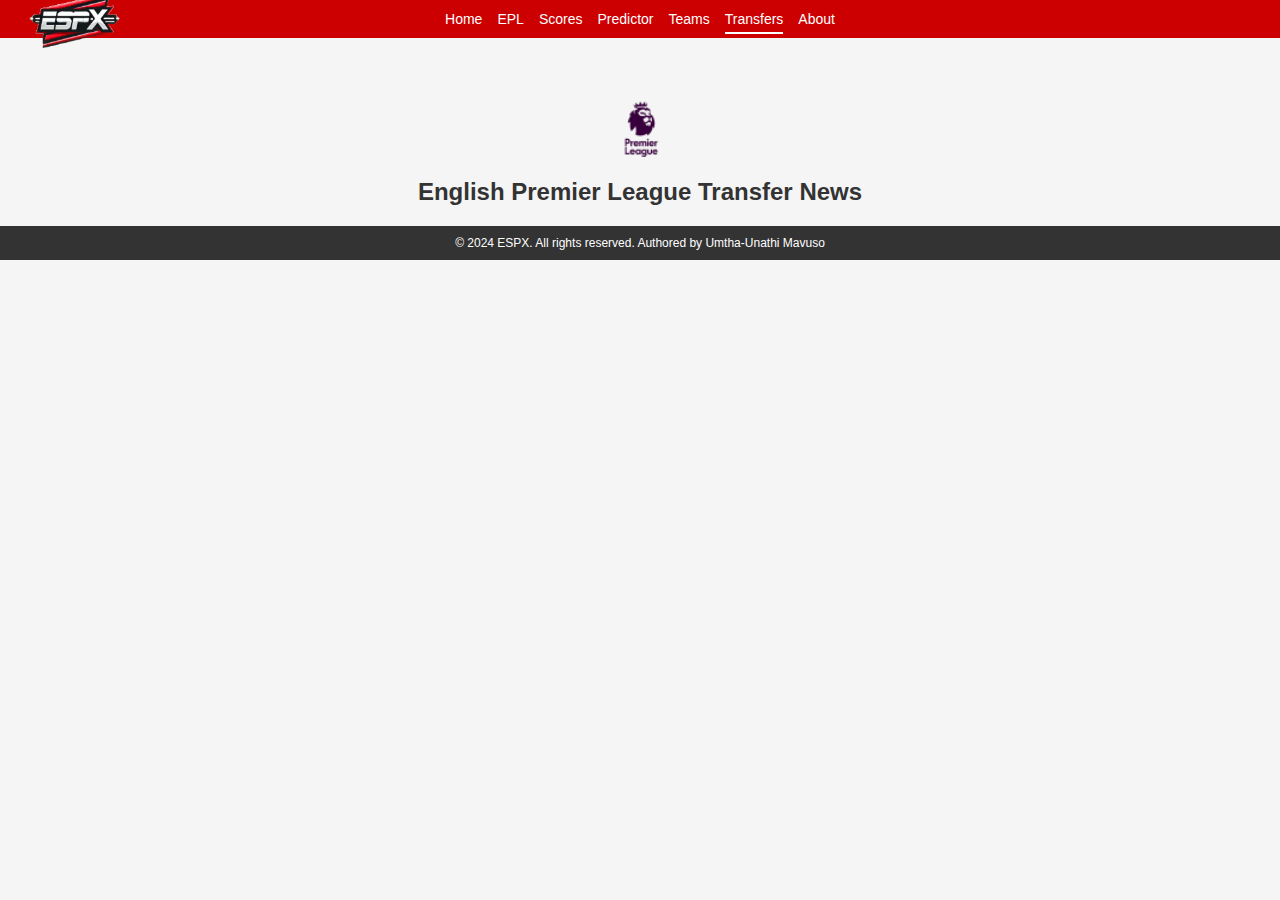
<file: html/transfer.html>
<!DOCTYPE html>
<html lang="en">
<head>
    <meta charset="UTF-8">
    <meta name="viewport" content="width=device-width, initial-scale=1.0">
    <title>Transfers - English Premier League</title>
    <link rel="stylesheet" href="../css/styles.css">
    <script src="../js/transfer.js" defer></script>
    <script src="../js/all.js" defer></script>
</head>
<body>
    <header class="espx-header">
        <img src="../logos/espx-logo(2).png" alt="ESPX Logo" class="espx-logo">
        <ul class="nav-menu">
            <!-- Navigation links to different pages -->
            <li><a href="../index.html" class="nav-link" data-page="home">Home</a></li>
            <li><a href="../html/efl.html" class="nav-link" data-page="epl">EPL</a></li>
            <li><a href="../html/scores.html" class="nav-link" data-page="scores">Scores</a></li>
            <li><a href="../html/predictor.html" class="nav-link" data-page="predictor">Predictor</a></li>
            <li><a href="../html/eplteams.html" class="nav-link" data-page="teams">Teams</a></li>
            <li><a href="../html/transfer.html" class="nav-link" data-page="transfers">Transfers</a></li>
            <li><a href="../html/about.html" class="nav-link" data-page="about">About</a></li>
        </ul>
    </header>

    <main>
        <section>
            <div class="transfer-news-header"> <!-- Changed <h2> to <div> -->
                <a href="scores.html">
                    <img src="../logos/EPL_logo.png" alt="EPL Logo" class="epl-logo">
                </a>
                <h2>English Premier League Transfer News</h2> <!-- Kept the h2 here -->
            </div> 
            <div id="news-container">
                <!-- Transfer news will be injected here -->
            </div>
        </section>
    </main>

    <footer>
        <p>&copy; 2024 ESPX. All rights reserved. Authored by Umtha-Unathi Mavuso</p>
    </footer>
</body>
</html>
</file>
<file: css/styles.css>
/* General reset */
/* Resets default browser styles for consistent margin, padding, and box-sizing across all elements */
* {
    margin: 0;
    padding: 0;
    box-sizing: border-box;
}

/* Body */
/* Defines the base font, background color, and text color for the entire website */
body {
    font-family: 'Roboto', sans-serif;
    background-color: #f5f5f5; /* Light gray background */
    color: #333; /* Dark gray text color for better readability */
    justify-content: center;
}

main {
    padding-left: 20px; 
    padding-right: 20px; 
    padding-top: 20px; /* Space for the fixed header */
    overflow: auto; /* Allow scrolling */
}

/* ESPX Header */
/* Styling the header of the website, mimicking ESPN's design with a red background and white text */
.espx-header {
    background-color: #CC0000; /* ESPN signature red */
    color: white; /* White text for contrast */
    display: flex; /* Flexbox layout for header content */
    align-items: center; /* Vertically center items within the header */
    justify-content: center; /* Center the entire header content */
    padding: 10px 20px;
    position: relative;
}

.espn-logo {
    height: auto;
    width: 200px;
}

/* Logo inside the header */
.espx-logo {
    height: auto; /* Adjust the height as needed */
    width: 150px;
    position: absolute; /* Position absolute to keep the logo on the left */
    left: 0px; /* Align logo to the left */
}

/* Navigation menu */
/* Styling the list of navigation items inside the header */
.nav-menu {
    list-style-type: none; /* Removes default list styling (no bullets) */
    display: flex; /* Horizontal layout for nav items */
    gap: 15px; /* Space between each navigation item */
    justify-content: center; /* Centers the nav items horizontally */
    margin: 0 auto; /* Ensure the nav menu itself is centered */
}

/* Styling the links inside the navigation menu */
.nav-menu li a {
    color: white; /* White text for nav links */
    text-decoration: none; /* Remove underline from links */
    font-size: 14px; /* Slightly smaller text for a clean look */
}

/* Hover effect for navigation links */
.nav-menu li a:hover {
    border-bottom: 2px solid white; /* Adds a bottom border when hovered */
    padding-bottom: 2px; /* Ensures the text doesn't shift when the border appears */
}


/* Main Content */
/* Styling for the title of charts/visuals in the main content */
.chart-title {
    text-align: center; /* Center-aligns the chart title */
    font-size: 24px; /* Larger font size for the title */
    font-weight: bold; /* Bold font for emphasis */
    color: #333; /* Dark gray color for readability */
    margin: 20px 0; /* Adds space above and below the title */
}

/* SVG Styling */
/* Centers the SVG graphics (such as charts) and adds a background and border */
svg {
    display: block; /* Ensures SVG takes up available space */
    margin: 0 auto; /* Centers the SVG horizontally */
    background-color: #e6e6e6; /* Light gray background inside the chart */
    border: 2px solid #ddd; /* Light border around the chart */
}

/* Tooltip */
/* Styles the tooltip that appears when hovering over chart elements */
.tooltip {
    position: absolute; /* Allows precise positioning of the tooltip */
    text-align: center; /* Center the text inside the tooltip */
    width: 120px; /* Fixed width for the tooltip */
    height: auto; /* Automatically adjust height based on content */
    padding: 8px; /* Adds padding inside the tooltip */
    background: rgba(0, 0, 0, 0.7); /* Semi-transparent black background */
    color: white; /* White text for contrast */
    border-radius: 4px; /* Rounded corners for the tooltip */
    font-size: 12px; /* Smaller font size */
    pointer-events: none; /* Ensures the tooltip doesn't interfere with mouse events */
    visibility: hidden; /* Hidden by default */
    z-index: 10; /* Ensures the tooltip appears above other elements */
    box-shadow: 0px 4px 10px rgba(0, 0, 0, 0.2); /* Adds a subtle shadow */
}

/* Footer */
/* Styling the footer at the bottom of the page */
/* Footer */
footer {
    background-color: #333; 
    color: white; 
    text-align: center; 
    padding: 10px; 
    position: relative; /* Change to relative */
    width: 100%; 
}

/* Footer text styling */
footer p {
    margin: 0; /* Removes default margin */
    font-size: 12px; /* Smaller font size for a clean look */
}

/* League Section Styling */
/* Background colors to differentiate league sections (Champions, Europa, and relegation) */
.champions-league {
    background-color: #d4edda; /* Light green for Champions League */
}

.europa-league {
    background-color: #cce5ff; /* Light blue for Europa League */
}

.relegated {
    background-color: #f8d7da; /* Light red for Relegated Teams */
}

/* Table Row Hover */
/* Adds a background color when hovering over table rows */
tr:hover {
    background-color: #ddd; /* Light gray for hover effect */
}

/* Table Styling */
/* General table layout with border and padding */
table {
    width: 100%; /* Table takes full width of the container */
    border-collapse: collapse; /* Removes gaps between cells */
    margin: 20px 0; /* Adds vertical spacing around the table */
}

th, td {
    padding: 10px; /* Adds padding inside table cells */
    text-align: center; /* Center-aligns text in both header and body */
    border: 1px solid #ddd; /* Light border for cells */
}

/* Header Row Styling */
th {
    background-color: #CC0000; /* ESPN red for header background */
    color: white; /* White text for contrast */
}

/* Zebra Striping for Table Rows */
tr:nth-child(even) {
    background-color: #f2f2f2; /* Light gray for alternating rows */
}

/* Section Highlighting */
/* Different sections in charts/graphs for elite, middle, and poor performers */
.elite-section {
    fill: rgba(0, 255, 0, 0.1); /* Light green fill for elite section */
    stroke: green; /* Green border */
    stroke-width: 2px; /* Border width */
}

.middle-section {
    fill: rgba(0, 0, 255, 0.1); /* Light blue fill for middle section */
    stroke: blue; /* Blue border */
    stroke-width: 2px;
}

.poor-section {
    fill: rgba(255, 0, 0, 0.1); /* Light red fill for poor section */
    stroke: red; /* Red border */
    stroke-width: 2px;
}

/* Tooltip on Table Row Hover */
/* Adds a tooltip when hovering over specific rows */
tr[title]:hover::after {
    content: attr(title); /* Uses the 'title' attribute for tooltip content */
    position: absolute; /* Positions tooltip absolutely */
    left: 50%; /* Centers the tooltip horizontally */
    transform: translateX(-50%); /* Ensures tooltip aligns to the row */
    padding: 8px; /* Adds padding inside the tooltip */
    background: rgba(0, 0, 0, 0.8); /* Dark background for tooltip */
    color: #fff; /* White text for contrast */
    border-radius: 4px; /* Rounded corners */
    font-size: 12px; /* Small font size */
    pointer-events: none; /* Prevents interference with mouse events */
    white-space: nowrap; /* Prevents the tooltip from wrapping */
    z-index: 10; /* Ensures tooltip appears above other elements */
}

/* Responsive Design - Mobile View */
/* Adjusts layout for screens smaller than 768px */
@media (max-width: 768px) {
    .nav-menu {
        flex-direction: column; /* Stacks nav items vertically */
        gap: 10px; /* Reduces space between items */
    }

    .espx-logo {
        height: 30px; /* Smaller logo for mobile screens */
    }

    footer {
        font-size: 12px; /* Reduces footer text size for mobile */
    }

    svg {
        width: 100%; /* Ensures SVG (charts) are responsive */
        height: auto; /* Adjusts height automatically */
    }
}

/* Center all headers */
h1, h2, h3 {
    text-align: center;
}

/* Scale all images to the same size and center them */
img {
    display: block;
    margin-left: auto;
    margin-right: auto;
    padding: 20px;
    width: 500px;  /* Set a fixed width */
    height: 300px; /* Set a fixed height */
    object-fit: cover; /* Ensure images fill the box while maintaining aspect ratio */
}

/* Highlights Section */
.highlights-section {
    text-align: center;
    margin: 20px 0;
}

/* Carousel Item Styling */
.carousel {
    display: flex;
    gap: 10px;
}

.carousel-item {
    position: relative;
}

.carousel img {
    width: 500px;
    height: 300px;
    object-fit: cover;
    transition: filter 0.3s ease; /* Smooth transition for darkening effect */
}

/* Darkening effect on hover */
.carousel-item:hover img {
    filter: brightness(50%); /* Darkens the image */
}

/* Score overlay styling */
.score-overlay {
    position: absolute;
    bottom: 0;
    left: 0;
    right: 0;
    padding: 10px;
    background-color: rgba(0, 0, 0, 0.6); /* Semi-transparent black background */
    color: white;
    text-align: center;
    font-size: 18px;
    font-weight: bold;
    opacity: 0; /* Initially hidden */
    transition: opacity 0.3s ease; /* Smooth fade-in effect */
}

/* Show score on hover */
.carousel-item:hover .score-overlay {
    opacity: 1; /* Make the score visible on hover */
}

/* Scores Ticker Section */
.scores-ticker {
    background-color: #f0f0f0;
    padding: 10px;
    margin-top: 20px;
}

.ticker {
    overflow: hidden;
    white-space: nowrap;
}

#ticker-text {
    display: inline-block;
    padding-left: 100%;
    animation: scrollText 15s linear infinite;
}

.breaking-news-section {
    background-color: #f8f8f8; /* Light background for contrast */
    padding: 20px;
    margin: 20px 0;
    border: 1px solid #ccc; /* Optional border */
    border-radius: 5px; /* Rounded corners */
    text-align: center; /* Centers the breaking news content */
}

.breaking-news-section h2 {
    text-transform: uppercase; /* Capitalizes the text */
    color: red; /* Sets the text color to red */
    text-align: center; /* Centers the header */
}

.breaking-news {
    margin-top: 10px; /* Space between the header and content */
}

.design-section {
    clear: both; /* Prevent float issues */
    margin: 20px 0; /* Space between sections */
    padding: 20px; /* Padding inside the section */
    background-color: #fff; /* Optional: White background for contrast */
    border: 1px solid #ddd; /* Optional: Light border */
}

/* Responsive image */
.design-mockup {
    max-width: 100%; /* Make the image responsive */
    height: auto; /* Maintain aspect ratio */
}

.chart-description {
    clear: both; /* Prevent float issues */
    margin: 20px 0; /* Space between sections */
    padding: 20px; /* Padding inside the section */
    background-color: #fff; /* Optional: White background for contrast */
    border: 1px solid #ddd; /* Optional: Light border */
}

/* Responsive image */
.chart-image {
    max-width: 100%; /* Make the image responsive */
    height: auto; /* Maintain aspect ratio */
}

.logo-design-section {
    clear: both; /* Prevent float issues */
    margin: 20px 0; /* Space between sections */
    padding: 20px; /* Padding inside the section */
    background-color: #fff; /* Optional: White background for contrast */
    border: 1px solid #ddd; /* Optional: Light border */
}

/* Responsive image */
.logo-mockup {
    max-width: 100%; /* Make the image responsive */
    height: auto; /* Maintain aspect ratio */
}

.about-page-description, .scatterplot-explanation, .data-storytelling, .epl-table-design, .interactivity-engagement, .design-principles, .visualization-techniques, .strengths-and-weaknesses-description, .emotional-impact {
    clear: both; /* Prevent float issues */
    margin: 20px 0; /* Space between sections */
    padding: 20px; /* Padding inside the section */
    background-color: #fff; /* Optional: White background for contrast */
    border: 1px solid #ddd; /* Optional: Light border */
}

.legend {
    margin: 20px 0;
    padding: 10px;
    border: 1px solid #ccc;
    background-color: #f9f9f9;
    border-radius: 5px;
}

.legend h3 {
    margin-bottom: 10px;
}

.legend ul {
    list-style-type: none;
    padding: 0;
}

.legend li {
    margin-bottom: 5px;
}


/* Animation for the scrolling text */
@keyframes scrollText {
    0% {
        transform: translateX(100%);
    }
    100% {
        transform: translateX(-100%);
    }
}

/* Calendar container */
#calendar-container {
    display: flex;
    justify-content: center;
    margin-bottom: 20px;
    flex-wrap: wrap;
}

.calendar-day {
    background-color: #f0f0f0;
    border: 1px solid #ccc;
    padding: 10px 15px;
    margin: 5px;
    cursor: pointer;
    transition: background-color 0.3s ease;
}

.calendar-day:hover {
    background-color: #ccc;
}

.match-item {
    padding: 10px;
    margin: 10px;
    border-bottom: 1px solid #ddd;
}

.calendar-controls {
    display: flex;
    justify-content: center;
    align-items: center;
    gap: 20px;
    margin: 20px 0;
}

.nav-arrow {
    background-color: #333;
    color: white;
    border: none;
    padding: 10px 15px;
    font-size: 16px;
    cursor: pointer;
    border-radius: 5px;
}

.calendar-icon {
    font-size: 24px;
    cursor: pointer;
    background: none;
    border: none;
}

/* Additional styles for displaying the full month view */
.calendar-date {
    background-color: #f1f1f1;
    padding: 10px;
    text-align: center;
    border-radius: 5px;
    width: 100px;
    font-size: 16px;
    margin: 5px;
}

/* Styling for the transfer news */
.news-item {
    margin-bottom: 20px;
    padding: 10px;
    border: 1px solid #ccc;
    background-color: #f9f9f9;
}

.news-item h3 {
    font-size: 1.5em;
    margin-bottom: 10px;
}

.news-item p {
    font-size: 1em;
    margin-bottom: 10px;
}

.news-item a {
    color: #9e1021;
    text-decoration: none;
}

.news-item a:hover {
    text-decoration: underline;
}

.news-item {
    text-align: center; /* Center text and inline elements */
    margin-bottom: 20px; /* Spacing between news items */
}

.news-image {
    max-width: 100%; /* Responsive */
    height: auto;
    display: block; /* Ensures the image is treated as a block element */
    margin: 0 auto; /* Centers the image */
}

.news-video {
    max-width: 100%; /* Responsive */
    margin: 0 auto; /* Centers the video */
    display: block; /* Ensures the video is treated as a block element */
}

.news-banner {
    background-color: red; /* Red background */
    color: white; /* White text */
    padding: 5px; /* Some padding */
    text-align: center; /* Center the text */
    font-weight: bold; /* Bold text */
    position: absolute; /* Position it over the image */
    top: 10px; /* Adjust top position */
    left: 50%; /* Center it horizontally */
    transform: translateX(-50%); /* Correct centering */
    z-index: 1; /* Ensure it appears above the image */
}

.news-item {
    position: relative; /* Required for absolute positioning of the banner */
}


.read-more-button {
    display: inline-block; /* Make it behave like a button */
    padding: 10px 20px; /* Add some padding */
    margin-top: 10px; /* Add space above the button */
    background-color: #e9eaea; /* Bootstrap primary color */
    color: white; /* Text color */
    text-decoration: none; /* Remove underline */
    border-radius: 5px; /* Rounded corners */
    transition: background-color 0.3s; /* Smooth hover effect */
}

.read-more-button:hover {
    background-color: #d8d9da; /* Darker shade on hover */
}

/* Flexbox style for aligning the logo and text horizontally */
.transfer-news-header {
    display: flex;
    align-items: center;
    justify-content: center;  /* Horizontally center both logo and text */
    width: 100%;  /* Ensure the container takes full width */
    margin-top: 20px;  /* Optional: add some margin at the top */
    margin-bottom: 20px;
    display: block; /* Ensures the h2 header is treated as a block element */
}

.transfer-news-header a:hover {
    opacity: 0.8; /* Optional: Adds a hover effect */
}

.epl-logo {
    width: 100px;  /* Adjust size as needed */
    height: auto;
    display: block; /* Make the logo a block element to center it */
}

.epl-logo-1 {
    width: 100px;  /* Adjust size as needed */
    height: auto;
    display: block; /* Make the logo a block element to center it */
}

.nba-logo, .ncaa-logo, .wnba-logo {
    width: 100px;  /* Adjust size as needed */
    height: auto;
    display: block; /* Make the logo a block element to center it */
}

#teams-container {
    display: flex;
    flex-direction: column;
    align-items: center;
}

.team-item {
    margin: 10px 0;
    padding: 10px;
    border: 1px solid #ccc;
    border-radius: 5px;
    width: 80%; /* Adjust width as needed */
    text-align: center; /* Center text */
}

#search-bar {
    margin: 0 auto 20px; /* Center search bar and add bottom margin */
    padding: 10px;
    width: 50%; /* Adjust width as needed */
    border: 1px solid #ccc;
    border-radius: 5px;
    display: block; /* Make the search bar a block element to center it */
}

.team-logo {
    width: 150px; /* Set desired width */
    height: auto; /* Maintain aspect ratio */
    margin: 10px; /* Space around logos */
    display: block; /* Ensure the image is treated as a block element */
    margin-left: auto; /* Centering adjustments */
    margin-right: auto; /* Centering adjustments */
}

.tooltip {
    position: absolute;
    text-align: center;
    padding: 5px;
    font: 12px sans-serif;
    background: lightsteelblue;
    border: 0px;
    border-radius: 8px;
    pointer-events: none;
    opacity: 0;
}

/* Axis text */
.axis text {
    font: 12px sans-serif;
}

/* Axis line and ticks */
.axis path,
.axis line {
    fill: none;
    shape-rendering: crispEdges;
    stroke: black;
    stroke-width: 1px;
}
.article {
    border: 1px solid #ccc;
    padding: 16px;
    margin: 16px 0;
    border-radius: 4px;
}

h2 {
    margin: 0 0 8px 0;
}

p {
    margin: 8px 0;
}

.news-header {
    display: flex; /* Use Flexbox */
    justify-content: center; /* Center the logos horizontally */
    align-items: center; /* Center the logos vertically if they have different heights */
    margin-bottom: 20px; /* Space below the logos */
}

.news-header a {
    margin: 0 10px; /* Space between logos */
}

#news-container {
    display: flex;
    flex-direction: column;
    gap: 20px;
}

.news-item {
    border: 1px solid #ddd;
    padding: 15px;
    border-radius: 8px;
    box-shadow: 0 2px 4px rgba(0, 0, 0, 0.1);
    text-align: center; /* Center content inside the news item */
}

.news-item img {
    max-width: 100%;
    height: auto;
    margin: 10px 0;
    display: block;
    margin-left: auto;
    margin-right: auto;
}

.news-item h3 {
    font-size: 1.5em;
    margin-bottom: 10px;
}

.news-item a {
    display: inline-block;
    margin-top: 10px;
    color: #007bff;
    text-decoration: none;
}

.news-header img {
    display: inline-block;
    margin: 0 10px;
    vertical-align: middle;
    width: 100px;
    height: auto;
    cursor: pointer;
    border-bottom: 2px solid transparent; /* Default: No underline */
    transition: border-bottom 0.3s ease;
}

/* Add red underline to the active logo */
.active-logo {
    border-bottom: 2px solid red;
}


/* Hover effect to turn the background grey */
.news-item:hover {
    background-color: #d5d4d4; /* Light grey color */
    transition: background-color 0.3s ease; /* Smooth transition */
}

/* Default link style */
.nav-menu a {
    color: white;
    text-decoration: none;
    border-bottom: 2px solid transparent;
    padding-bottom: 5px;
    transition: border-bottom 0.3s ease;
}

/* White underline for active page */
.nav-menu a.active-page {
    border-bottom: 2px solid white;
}
/* Style for the header logos to be displayed horizontally */
.header-container {
    display: flex;
    justify-content: center;
    align-items: center;
    margin-bottom: 20px;
}

.league-logo {
    width: 100px;
    height: auto;
    margin: 0 15px;
    cursor: pointer;
    transition: transform 0.3s ease;
}

.league-logo:hover {
    transform: scale(1.1); /* Slight zoom on hover */
}

/* Hide team containers initially */
.hidden {
    display: none;
}

.team-container {
    margin-top: 20px;
}

/* Team search bar styling */
input[type="text"] {
    margin: 20px auto;
    padding: 10px;
    width: 60%;
    border: 1px solid #ccc;
    border-radius: 5px;
    display: block;
}

/* Teams container layout */
.team-item {
    display: flex;
    flex-direction: column;
    justify-content: center;
    align-items: center;
    border: 1px solid #ccc;
    padding: 15px;
    margin: 10px 0;
    border-radius: 8px;
    width: 90%;
    text-align: center;
}

/* Center the teams displayed */
#nba-teams, #wnba-teams, #ncaamw-teams, #ncaaw-teams {
    display: flex;
    flex-wrap: wrap;
    justify-content: center;  /* Center the teams horizontally */
    gap: 15px;  /* Add some space between team items */
}

/* Team logos */
.team-logo {
    width: 125px;
    height: auto;
    margin-bottom: 10px;
}

.fa-basketball-ball {
    margin-left: 2.5px; /* Adds a little space between the word 'News' and the icon */
    font-size: 10px; /* Adjust the size of the icon */
    vertical-align: middle; /* Aligns the icon with the text */
}

.header-container {
    display: flex;
    justify-content: center;
    gap: 20px;
    margin-bottom: 20px;
}

/* Center the scores container itself */
.scores-container {
    display: block;
    width: 100%; /* Make the container full width */
    text-align: center; /* Center the text inside */
    justify-content: center;
    
}

/* Center the content inside the scores-content */
.scores-content {
    display: flex;
    flex-wrap: wrap;
    justify-content: center;
    gap: 20px; /* Add spacing between game containers */
    max-width: 1200px; /* Set a max width to prevent it from stretching too far */
    margin: 0 auto; /* Center it horizontally */
}

/* Style the game container */
.game-container {
    border: 1px solid #ccc;
    border-radius: 8px;
    padding: 10px;
    margin: 10px;
    width: 300px;
    display: flex;
    justify-content: space-between;
    align-items: center;
    background-color: #f9f9f9;
}

/* Align the team names and scores */
.team-score {
    display: flex;
    flex-direction: column;
    align-items: center;
    font-size: 16px;
    font-weight: bold;
}

/* Center the nav menu links */
.nav-menu {
    display: flex;
    justify-content: center;
    gap: 15px;
    list-style-type: none;
    padding: 0;
    margin: 0;
}

/* Ensure main sections are centered */
main {
    display: flex;
    flex-direction: column;
    align-items: center;
}
</file>
